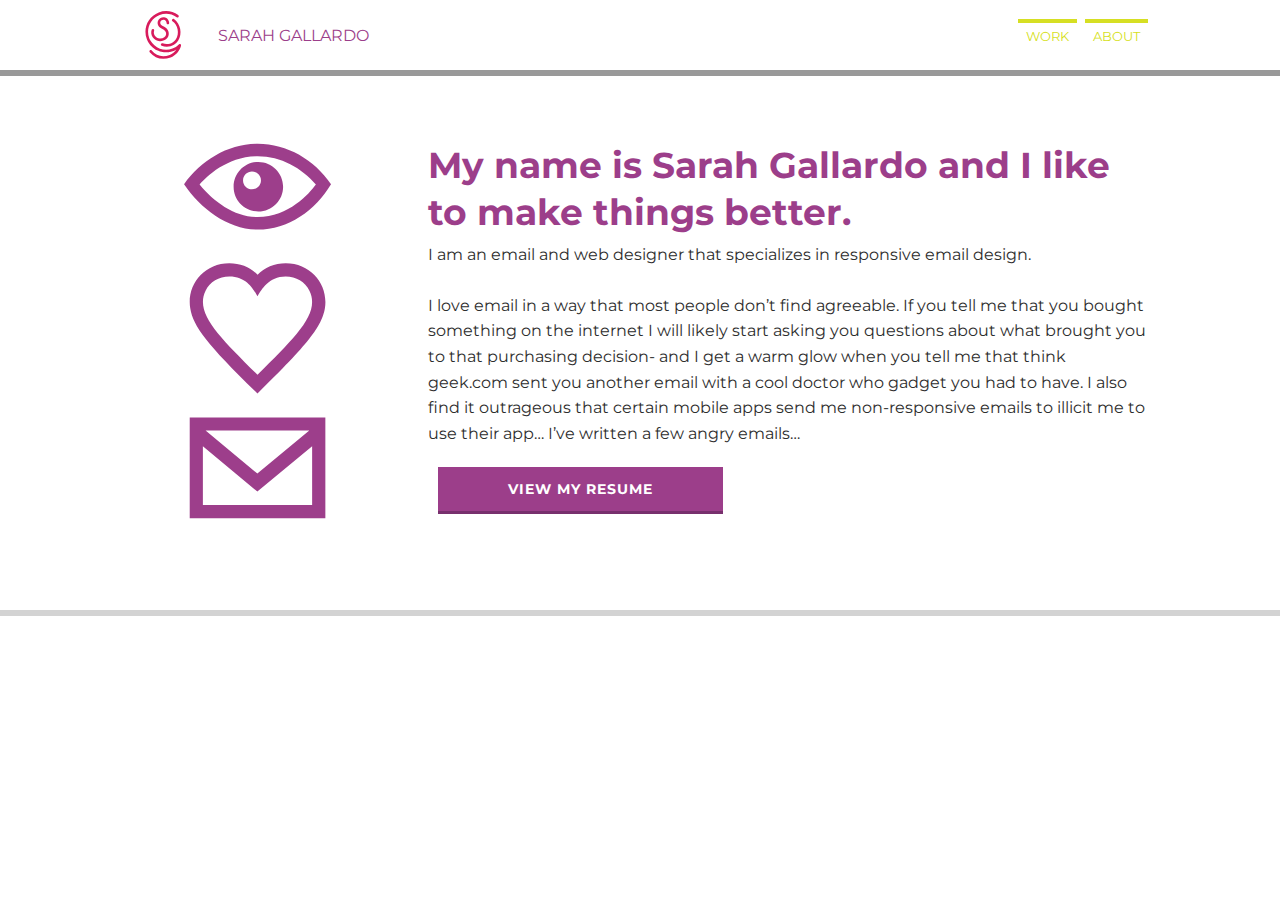
<file: about-tcg.html>
<!doctype html>
<html>
	<head>
		<title>Sarah Jo</title>
		
		<link rel="stylesheet" type="text/css" href="css/reset.css">  <!--do reset first-->
		<link rel="stylesheet" type="text/css" href="css/global.css">
		<meta name="viewport" content="width=device-width, 
user-scalable=true;">



	</head>
	<body>

		<header id="masthead">
			<nav>
			<div class="container">
				<a href="index-tcg.html"><div id="brand">&nbsp;</div></a>
				<a href="index-tcg.html"><h1>Sarah Gallardo</h1></a>
				<ul>
					<li><a href="work-tcg.html">work</a></li>
					<li><a href="about-tcg.html">about</a></li>
				</ul>
			</div>
			</nav>
		</header>


		<section id="about">
			<div class="container">
				<img src="images/iheartemail.svg" width="180" alt="I <3 email" />
				<h2>My name is Sarah Gallardo and I like to make things better.</h2>
				<p class="about">I am an email and web designer that specializes in responsive email design. <br/> <br/>

I love email in a way that most people don&rsquo;t find agreeable.  If you tell me that you bought something on the internet I will likely start asking you questions about what brought you to that purchasing decision- and I get a warm glow when you tell me that think geek.com sent you another email with a cool doctor who gadget you had to have.  I also find it outrageous that certain mobile apps send me non-responsive emails to illicit me to use their app&hellip; I&rsquo;ve written a few angry emails&hellip;
				</p>

				<a class="btn" href="http://sarahgallardo.com/images/SGallardo-resume2015-email.pdf">View My Resume</a>

			</div>
		</section>		


		
		

<!--
		<section id="signup">
		<div class="container">

				<div class="question">
					?
				</div>	

				<div class="text">
					<h3>Sign up for my emails!</h3>
					<p>Sign up now for my responsive email for quasi-regular messages.
					</p>
				</div>	
				
				<div class="signup">

					<form class="signup" action="http://sarahjoga.createsend.com/t/j/s/gklul/" method="post">
					    <p>
					        <input id="fieldName" name="cm-name" type="text" placeholder="Name" />
					    </p>
					    <p>
					        <input id="fieldEmail" name="cm-gklul-gklul" type="email" placeholder="Email" required />
					    </p>
					    <p>
					        <button class="btn btn-3 btn-3e icon-arrow-right" type="submit">Subscribe</button>
					    </p>
					</form>

				</div>	

		</div>
		</section>

-->

	</body>
</html>
</file>
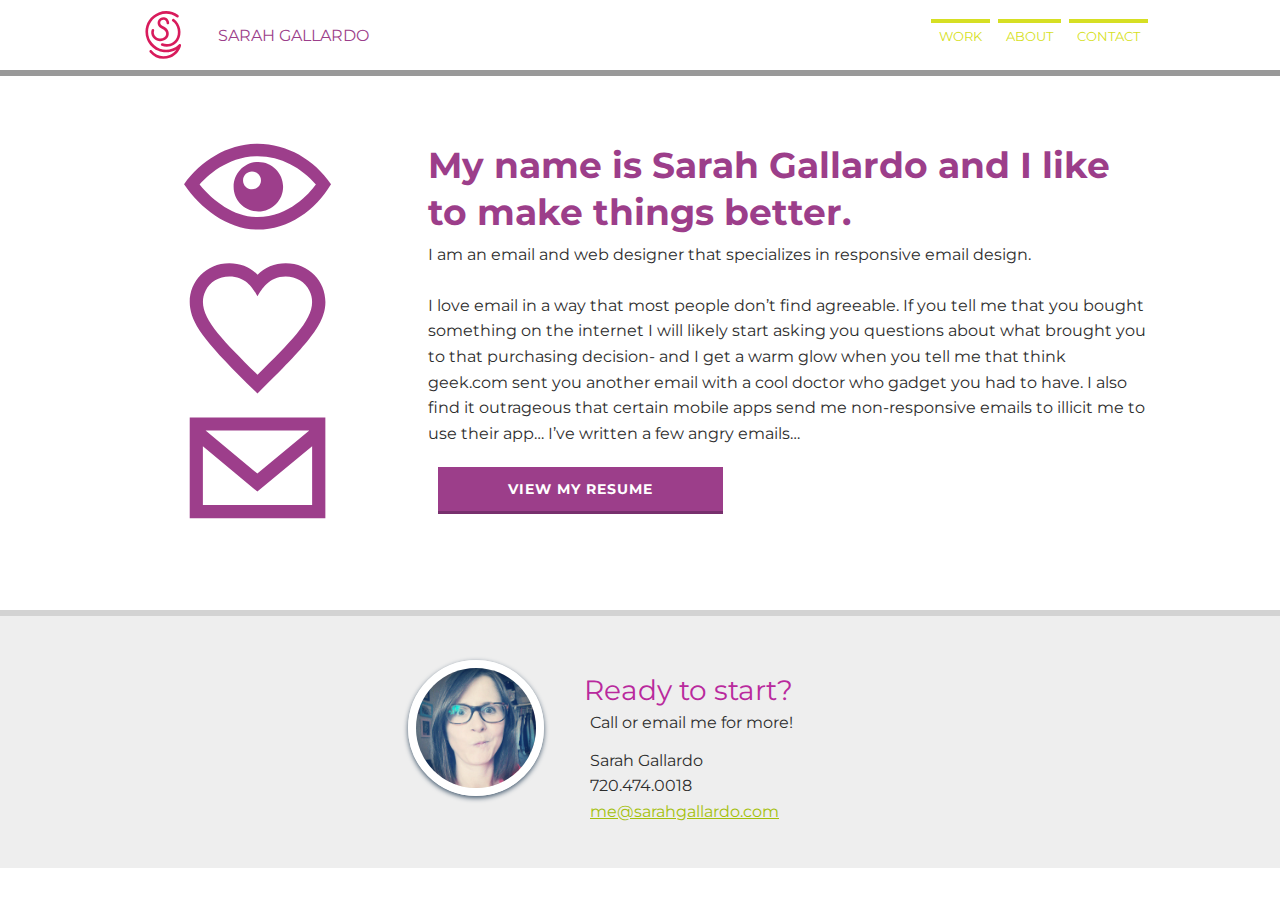
<file: about.html>
<!doctype html>
<html>
	<head>
		<title>Sarah Jo</title>
		
		<link rel="stylesheet" type="text/css" href="css/reset.css">  <!--do reset first-->
		<link rel="stylesheet" type="text/css" href="css/global.css">
		<meta name="viewport" content="width=device-width, 
user-scalable=true;">



	</head>
	<body>

		<header id="masthead">
			<nav>
			<div class="container">
				<a href="index.html"><div id="brand">&nbsp;</div></a>
				<a href="index.html"><h1>Sarah Gallardo</h1></a>
				<ul>
					<li><a href="work.html">work</a></li>
					<li><a href="about.html">about</a></li>
					<li><a href="contact.html">contact</a></li>
				</ul>
			</div>
			</nav>
		</header>


		<section id="about">
			<div class="container">
				<img src="images/iheartemail.svg" width="180" alt="I <3 email" />
				<h2>My name is Sarah Gallardo and I like to make things better.</h2>
				<p class="about">I am an email and web designer that specializes in responsive email design. <br/> <br/>

I love email in a way that most people don&rsquo;t find agreeable.  If you tell me that you bought something on the internet I will likely start asking you questions about what brought you to that purchasing decision- and I get a warm glow when you tell me that think geek.com sent you another email with a cool doctor who gadget you had to have.  I also find it outrageous that certain mobile apps send me non-responsive emails to illicit me to use their app&hellip; I&rsquo;ve written a few angry emails&hellip;
				</p>

				<a class="btn" href="http://www.sarahgallardo.com/images/SGallardo-resume2015-email.pdf">View My Resume</a>

			</div>
		</section>		


		<section id="contact">
		<div class="container">
			<img src="images/sarahjo.jpg" alt="Sarah Jo" />
			<div class="text">
				<h4>Ready to start?</h4>
				<p>Call or email me for more!</p>

				<p><strong>Sarah Gallardo</strong><br />
					720.474.0018<br />
					<a href="mailto:me@sarahgallardo.com">me@sarahgallardo.com</a>
				</p>
			</div>	
			
		</div>
		</section>
		

<!--
		<section id="signup">
		<div class="container">

				<div class="question">
					?
				</div>	

				<div class="text">
					<h3>Sign up for my emails!</h3>
					<p>Sign up now for my responsive email for quasi-regular messages.
					</p>
				</div>	
				
				<div class="signup">

					<form class="signup" action="http://sarahjoga.createsend.com/t/j/s/gklul/" method="post">
					    <p>
					        <input id="fieldName" name="cm-name" type="text" placeholder="Name" />
					    </p>
					    <p>
					        <input id="fieldEmail" name="cm-gklul-gklul" type="email" placeholder="Email" required />
					    </p>
					    <p>
					        <button class="btn btn-3 btn-3e icon-arrow-right" type="submit">Subscribe</button>
					    </p>
					</form>

				</div>	

		</div>
		</section>

-->

	</body>
</html>
</file>
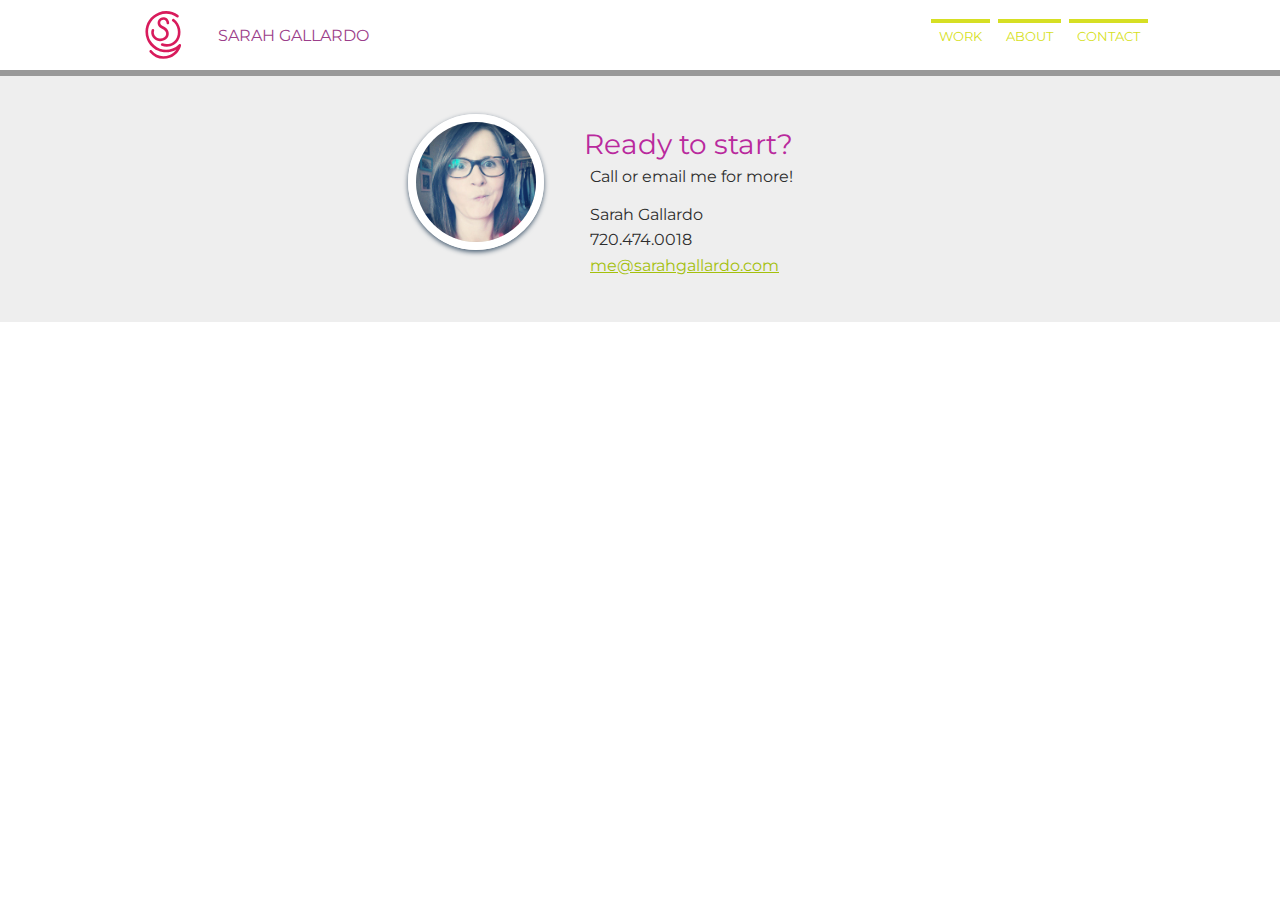
<file: contact.html>
<!doctype html>
<html>
	<head>
		<title>Sarah Jo</title>
		
		<link rel="stylesheet" type="text/css" href="css/reset.css">  <!--do reset first-->
		<link rel="stylesheet" type="text/css" href="css/global.css">
		<meta name="viewport" content="width=device-width, 
user-scalable=true;">



	</head>
	<body>

		<header id="masthead">
			<nav>
			<div class="container">
				<a href="index.html"><div id="brand">&nbsp;</div></a>
				<a href="index.html"><h1>Sarah Gallardo</h1></a>
				<ul>
					<li><a href="work.html">work</a></li>
					<li><a href="about.html">about</a></li>
					<li><a href="contact.html">contact</a></li>
				</ul>
			</div>
			</nav>
		</header>


		<section id="contact">
		<div class="container">
			<img src="images/sarahjo.jpg" alt="Sarah Jo" />
			<div class="text">
				<h4>Ready to start?</h4>
				<p>Call or email me for more!</p>

				<p><strong>Sarah Gallardo</strong><br />
					720.474.0018<br />
					<a href="mailto:me@sarahgallardo.com">me@sarahgallardo.com</a>
				</p>
			</div>	
			
		</div>
		</section>
		

<!--
		<section id="signup">
		<div class="container">

				<div class="question">
					?
				</div>	

				<div class="text">
					<h3>Sign up for my emails!</h3>
					<p>Sign up now for my responsive email for quasi-regular messages.
					</p>
				</div>	
				
				<div class="signup">

					<form class="signup" action="http://sarahjoga.createsend.com/t/j/s/gklul/" method="post">
					    <p>
					        <input id="fieldName" name="cm-name" type="text" placeholder="Name" />
					    </p>
					    <p>
					        <input id="fieldEmail" name="cm-gklul-gklul" type="email" placeholder="Email" required />
					    </p>
					    <p>
					        <button class="btn btn-3 btn-3e icon-arrow-right" type="submit">Subscribe</button>
					    </p>
					</form>

				</div>	

		</div>
		</section>

-->

	</body>
</html>
</file>
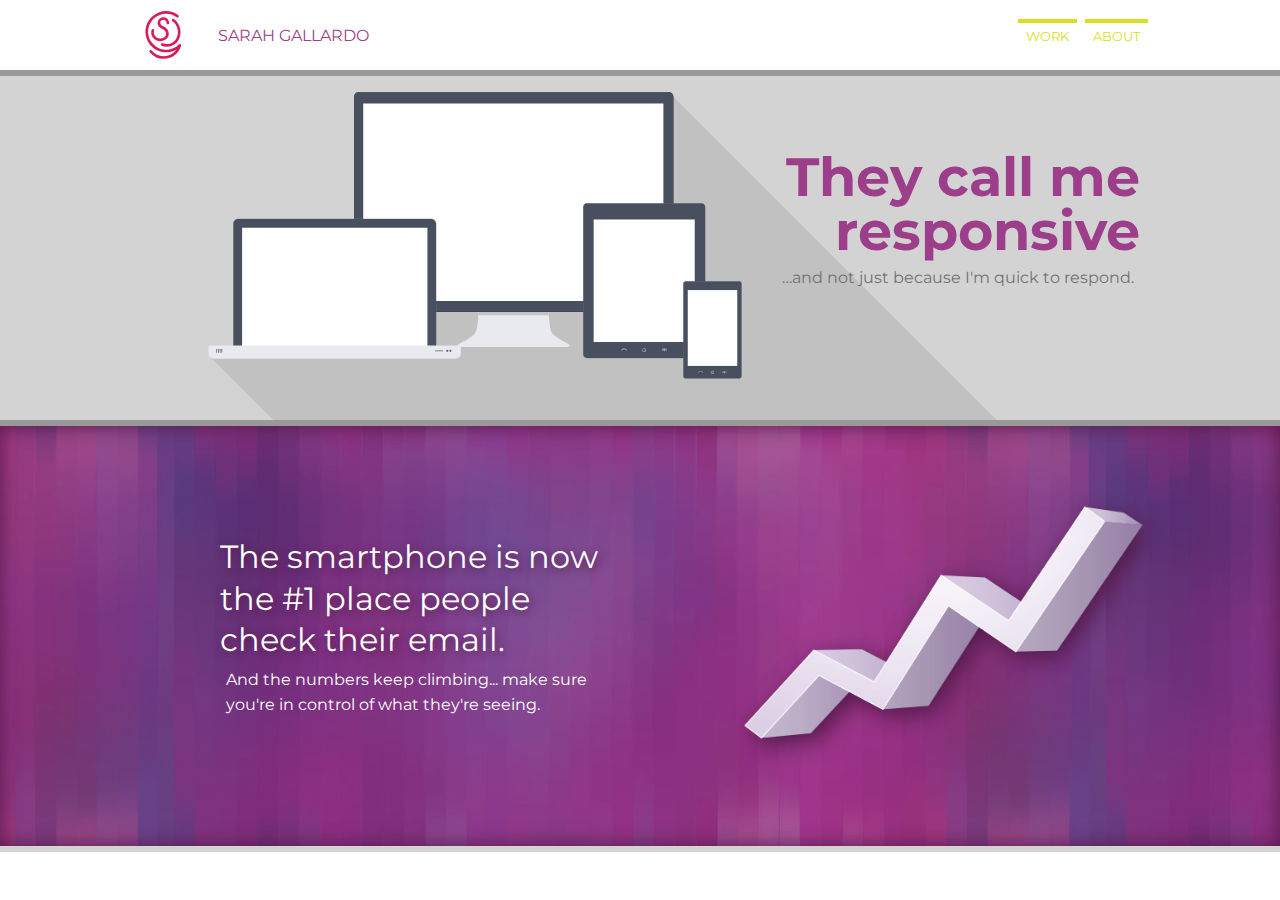
<file: index-tcg.html>
<!doctype html>
<html>
	<head>
		<title>Sarah Jo</title>
		
		<link rel="stylesheet" type="text/css" href="css/reset.css">  <!--do reset first-->
		<link rel="stylesheet" type="text/css" href="css/global.css">
		<meta name="viewport" content="width=device-width, 
user-scalable=true;">



	</head>
	<body>

		<header id="masthead">
			<nav>
			<div class="container">
				<a href="index-tcg.html"><div id="brand">&nbsp;</div></a>
				<a href="index-tcg.html"><h1>Sarah Gallardo</h1></a>
				<ul>
					<li><a href="work-tcg.html">work</a></li>
					<li><a href="about-tcg.html">about</a></li>
				</ul>
			</div>
			</nav>
		</header>


		<section id="hero">
			<div class="text">
			<h2>They call me responsive</h2>
			<p>&hellip;and not just because I'm quick to respond.
			</div>
		</section>


		<section id="phone">
		<div class="container">
			<!--<div class="img">&nbsp;</div>-->
			<img class="img" src="images/line-chart.png" alt="Line Chart">
			<div class="text">
			<h2>The smartphone is now the #1 place people check their email.</h2>
			<p>And the numbers keep climbing... make sure you're in control of what they're seeing.
			</div>

		</div>
		</section>

<!--
		<section id="signup">
		<div class="container">

				<div class="question">
					?
				</div>	

				<div class="text">
					<h3>Want to see how it works?</h3>
					<p>Sign up now for my free responsive email for quasi-regular messages.
					</p>
				</div>	
				
				<div class="signup">

					<form class="signup" action="http://sarahjoga.createsend.com/t/j/s/gklul/" method="post">
					    <p>
					        <input id="fieldName" name="cm-name" type="text" placeholder="Name" />
					    </p>
					    <p>
					        <input id="fieldEmail" name="cm-gklul-gklul" type="email" placeholder="Email" required />
					    </p>
					    <p>
					        <button class="btn btn-3 btn-3e icon-arrow-right" type="submit">Subscribe</button>
					    </p>
					</form>

				</div>	

		</div>
		</section>
-->






	</body>
</html>
</file>
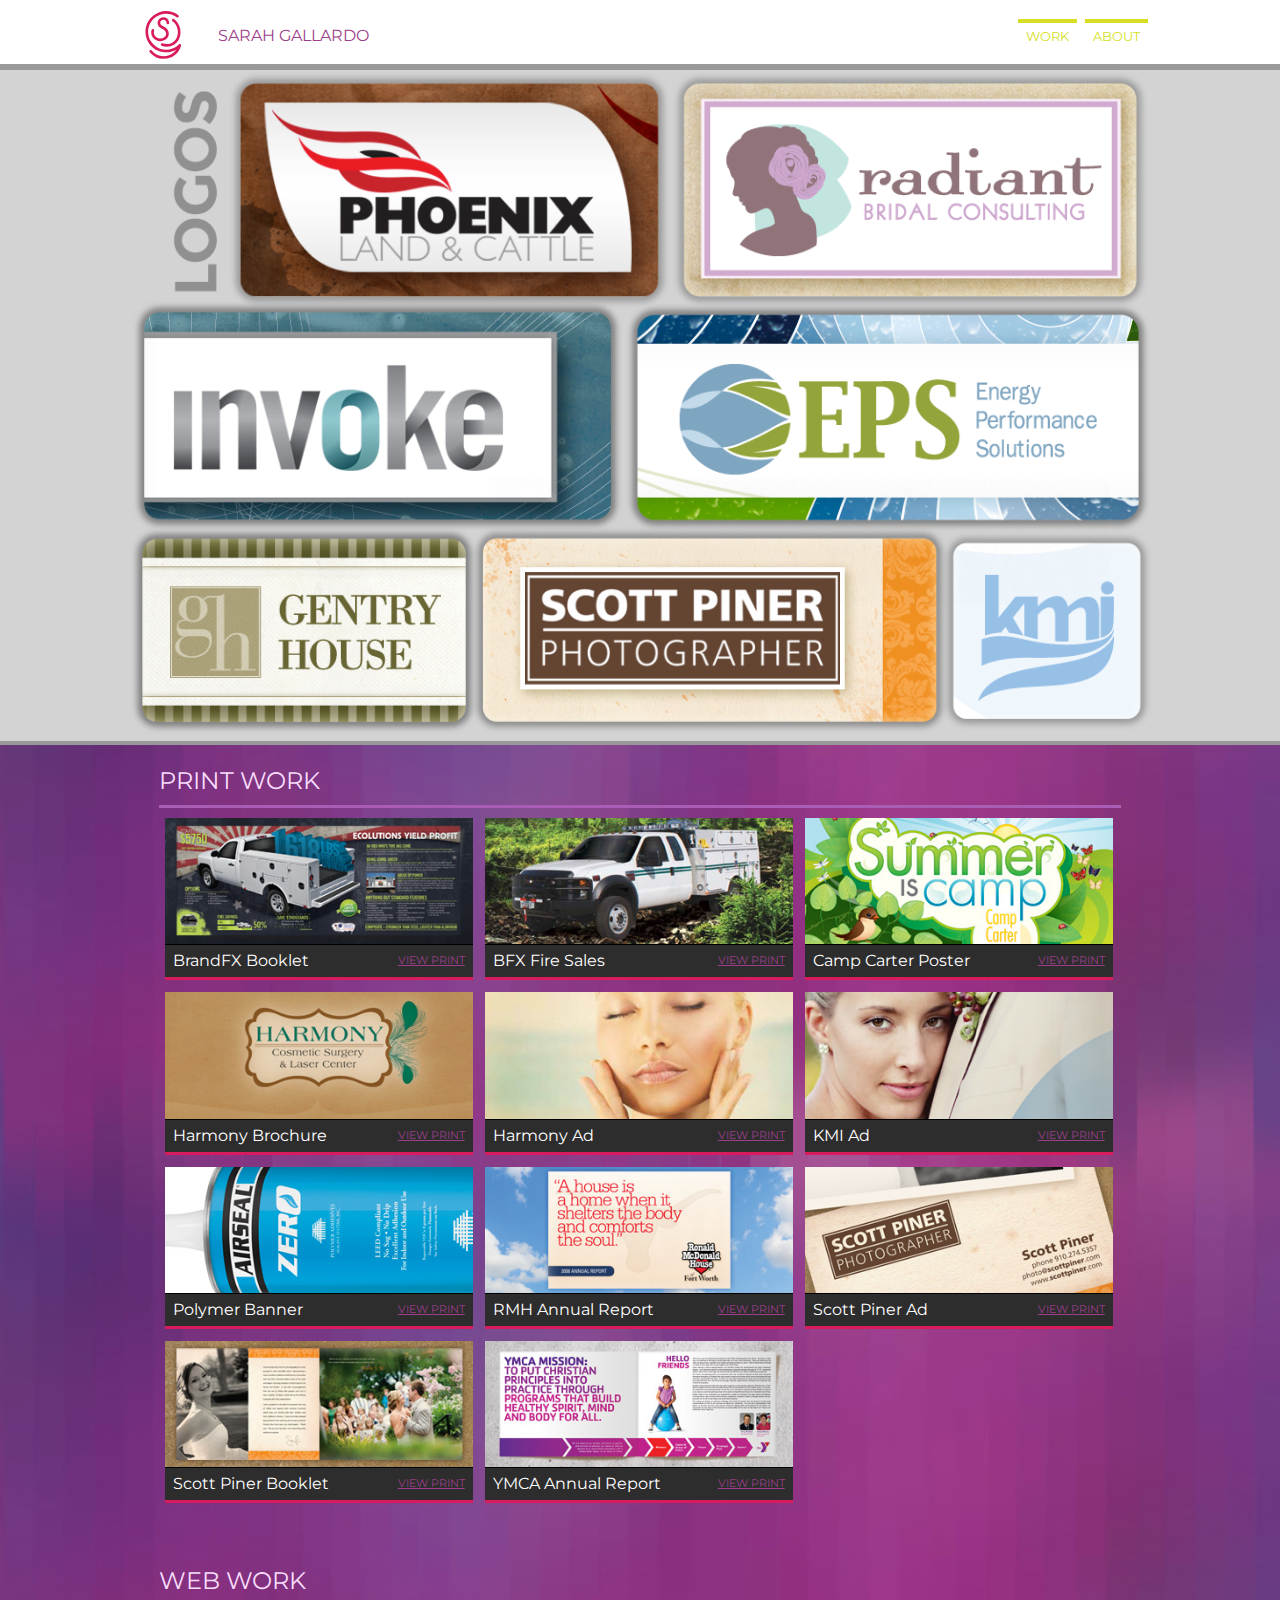
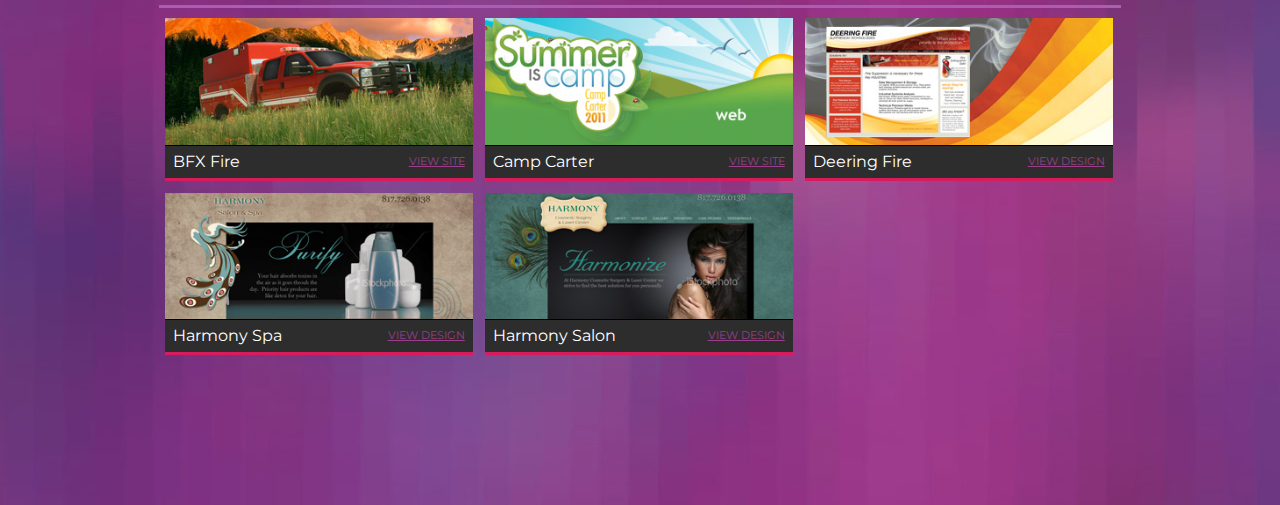
<file: work-other-tcg.html>
<!doctype html>
<html>
	<head>
		<title>Sarah Jo</title>
		
		<link rel="stylesheet" type="text/css" href="css/reset.css">  <!--do reset first-->
		<link rel="stylesheet" type="text/css" href="css/global.css">
		<meta name="viewport" content="width=device-width, 
user-scalable=true;">

<style>
* {
	-moz-box-sizing: border-box; 
	-webkit-box-sizing: border-box; 
	box-sizing: border-box; 
}
</style>





	</head>
	<body>

		<header id="masthead">
			<nav>
			<div class="container">
				<a href="index-tcg.html"><div id="brand">&nbsp;</div></a>
				<a href="index-tcg.html"><h1>Sarah Gallardo</h1></a>
				<ul>
					<li><a href="work-tcg.html">work</a></li>
					<li><a href="about-tcg.html">about</a></li>
				</ul>
			</div>
			</nav>
		</header>


	<section class="logos">
	<div class="container">
			<img src="images/logos.png" />


	</div>
	</section>	

	<section class="pizza">

	<div class="container">
		<h2>Print Work</h2>

  		<ul class="b">


			<li><a href="http://issuu.com/sarahgallardo/docs/bfxbook" target="blank"><img src="images/bfx_print.jpg" alt="Product Name" /></a>
				<div class="btitlearea"><span class="btitle">BrandFX Booklet</span>
					<div class="blinks">
						<a class="blinks-btn" href="http://issuu.com/sarahgallardo/docs/bfxbook" target="blank">View Print</a></div>
				</div>	
			</li>


			<li><a href="http://issuu.com/sarahgallardo/docs/bfxfiresalessheet" target="blank"><img src="images/bfxfire_print.jpg" alt="Product Name" /></a>
				<div class="btitlearea"><span class="btitle">BFX Fire Sales</span>
					<div class="blinks">
						<a class="blinks-btn" href="http://issuu.com/sarahgallardo/docs/bfxfiresalessheet" target="blank">View Print</a></div>
				</div>	
			</li>


			<li><a href="http://issuu.com/sarahgallardo/docs/campposter2" target="blank"><img src="images/camp_print.jpg" alt="Product Name" /></a>
				<div class="btitlearea"><span class="btitle">Camp Carter Poster</span>
					<div class="blinks">
						<a class="blinks-btn" href="http://issuu.com/sarahgallardo/docs/campposter2" target="blank">View Print</a></div>
				</div>	
			</li>


			<li><a href="http://issuu.com/sarahgallardo/docs/harmonybrochure" target="blank"><img src="images/harmony_print1.jpg" alt="Product Name" /></a>
				<div class="btitlearea"><span class="btitle">Harmony Brochure</span>
					<div class="blinks">
						<a class="blinks-btn" href="http://issuu.com/sarahgallardo/docs/harmonybrochure" target="blank">View Print</a></div>
				</div>	
			</li>


			<li><a href="http://issuu.com/sarahgallardo/docs/backcov_0927" target="blank"><img src="images/harmony_print2.jpg" alt="Product Name" /></a>
				<div class="btitlearea"><span class="btitle">Harmony Ad</span>
					<div class="blinks">
						<a class="blinks-btn" href="http://issuu.com/sarahgallardo/docs/backcov_0927" target="blank">View Print</a></div>
				</div>	
			</li>

			<li><a href="http://issuu.com/sarahgallardo/docs/kmibridal2" target="blank"><img src="images/kmi_print.jpg" alt="Product Name" /></a>
				<div class="btitlearea"><span class="btitle">KMI Ad</span>
					<div class="blinks">
						<a class="blinks-btn" href="http://issuu.com/sarahgallardo/docs/kmibridal2" target="blank">View Print</a></div>
				</div>	
			</li>


			<li><a href="http://issuu.com/sarahgallardo/docs/polybanner" target="blank"><img src="images/polymer_print.jpg" alt="Product Name" /></a>
				<div class="btitlearea"><span class="btitle">Polymer Banner</span>
					<div class="blinks">
						<a class="blinks-btn" href="http://issuu.com/sarahgallardo/docs/polybanner" target="blank">View Print</a></div>
				</div>	
			</li>


			<li><a href="http://issuu.com/sarahgallardo/docs/finalwebsm" target="blank"><img src="images/rmh_print.jpg" alt="Product Name" /></a>
				<div class="btitlearea"><span class="btitle">RMH Annual Report</span>
					<div class="blinks">
						<a class="blinks-btn" href="http://issuu.com/sarahgallardo/docs/finalwebsm" target="blank">View Print</a></div>
				</div>	
			</li>


			<li><a href="http://issuu.com/sarahgallardo/docs/adverts" target="blank"><img src="images/scott_print1.jpg" alt="Product Name" /></a>
				<div class="btitlearea"><span class="btitle">Scott Piner Ad</span>
					<div class="blinks">
						<a class="blinks-btn" href="http://issuu.com/sarahgallardo/docs/adverts" target="blank">View Print</a></div>
				</div>	
			</li>

			<li><a href="http://issuu.com/sarahgallardo/docs/scottpiner_photographerweb2" target="blank"><img src="images/scott_print2.jpg" alt="Product Name" /></a>
				<div class="btitlearea"><span class="btitle">Scott Piner Booklet</span>
					<div class="blinks">
						<a class="blinks-btn" href="http://issuu.com/sarahgallardo/docs/scottpiner_photographerweb2" target="blank">View Print</a></div>
				</div>	
			</li>

			<li><a href="http://issuu.com/sarahgallardo/docs/ymcaar" target="blank"><img src="images/ymca_print.jpg" alt="Product Name" /></a>
				<div class="btitlearea"><span class="btitle">YMCA Annual Report</span>
					<div class="blinks">
						<a class="blinks-btn" href="http://issuu.com/sarahgallardo/docs/ymcaar" target="blank">View Print</a></div>
				</div>	
			</li>

			

		</ul>





		<h2>Web Work</h2>

  		<ul class="b">



			<li><a href="http://bfxfire.com/" target="blank"><img src="images/bfxfire_web.jpg" alt="Product Name" /></a>
				<div class="btitlearea"><span class="btitle">BFX Fire</span>
					<div class="blinks">
						<a class="blinks-btn" href="http://bfxfire.com/" target="blank">View Site</a>
						</div>
				</div>	
			</li>


			<li><a href="http://sarahgallardo.com/Campsite/index.html" target="blank"><img src="images/camp_web.jpg" alt="Product Name" /></a>
				<div class="btitlearea"><span class="btitle">Camp Carter</span>
					<div class="blinks">
						<a class="blinks-btn" href="http://sarahgallardo.com/Campsite/index.html" target="blank">View Site</a>
						</div>
				</div>	
			</li>


			<li><a href="images/deeringpage.jpg" target="blank"><img src="images/deering_web.jpg" alt="Product Name" /></a>
				<div class="btitlearea"><span class="btitle">Deering Fire</span>
					<div class="blinks">
						<a class="blinks-btn" href="images/deeringpage.jpg" target="blank">View Design</a>
						</div>
				</div>	
			</li>


			<li><a href="images/spalon.jpg" target="blank"><img src="images/harmony_web1.jpg" alt="Product Name" /></a>
				<div class="btitlearea"><span class="btitle">Harmony Spa</span>
					<div class="blinks">
						<a class="blinks-btn" href="images/spalon.jpg" target="blank">View Design</a>
						</div>
				</div>	
			</li>


			<li><a href="images/cosmo.jpg" target="blank"><img src="images/harmony_web2.jpg" alt="Product Name" /></a>
				<div class="btitlearea"><span class="btitle">Harmony Salon</span>
					<div class="blinks">
						<a class="blinks-btn" href="images/cosmo.jpg" target="blank">View Design</a>
						</div>
				</div>	
			</li>

		</ul>

	</div>
</section>






	</body>
</html>
</file>
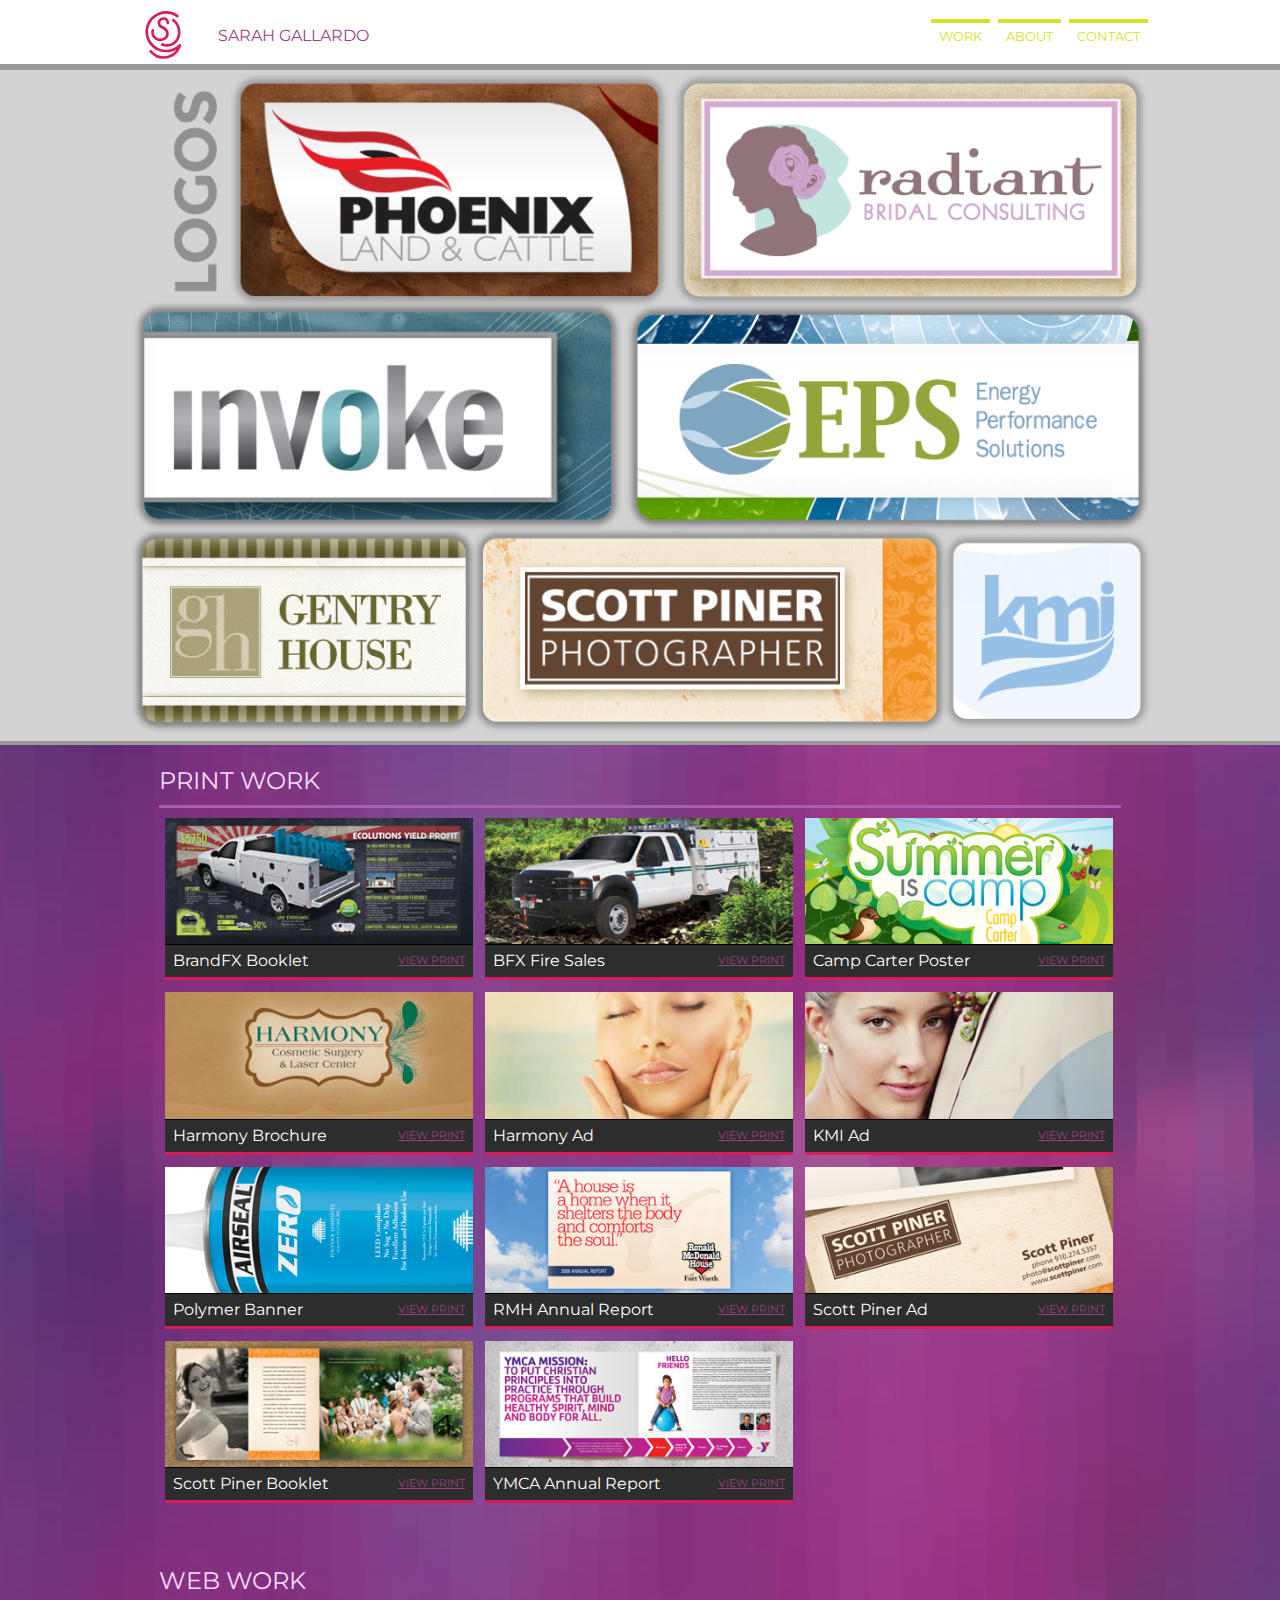
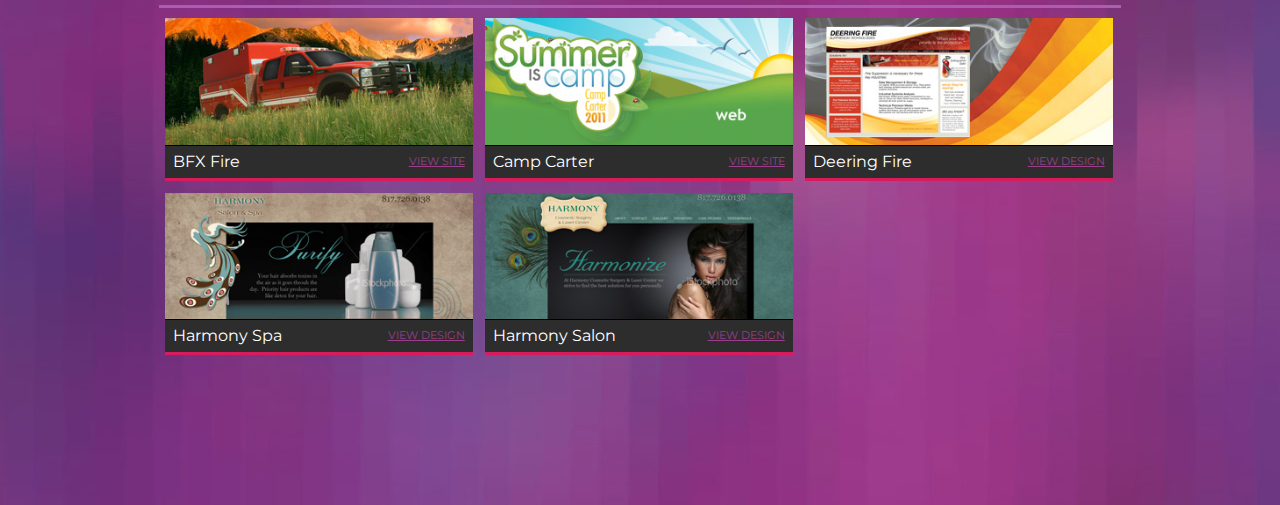
<file: work-other.html>
<!doctype html>
<html>
	<head>
		<title>Sarah Jo</title>
		
		<link rel="stylesheet" type="text/css" href="css/reset.css">  <!--do reset first-->
		<link rel="stylesheet" type="text/css" href="css/global.css">
		<meta name="viewport" content="width=device-width, 
user-scalable=true;">

<style>
* {
	-moz-box-sizing: border-box; 
	-webkit-box-sizing: border-box; 
	box-sizing: border-box; 
}
</style>





	</head>
	<body>

		<header id="masthead">
			<nav>
			<div class="container">
				<a href="index.html"><div id="brand">&nbsp;</div></a>
				<a href="index.html"><h1>Sarah Gallardo</h1></a>
				<ul>
					<li><a href="work.html">work</a></li>
					<li><a href="about.html">about</a></li>
					<li><a href="contact.html">contact</a></li>
				</ul>
			</div>
			</nav>
		</header>


	<section class="logos">
	<div class="container">
			<img src="images/logos.png" />


	</div>
	</section>	

	<section class="pizza">

	<div class="container">
		<h2>Print Work</h2>

  		<ul class="b">


			<li><a href="http://issuu.com/sarahgallardo/docs/bfxbook" target="blank"><img src="images/bfx_print.jpg" alt="Product Name" /></a>
				<div class="btitlearea"><span class="btitle">BrandFX Booklet</span>
					<div class="blinks">
						<a class="blinks-btn" href="http://issuu.com/sarahgallardo/docs/bfxbook" target="blank">View Print</a></div>
				</div>	
			</li>


			<li><a href="http://issuu.com/sarahgallardo/docs/bfxfiresalessheet" target="blank"><img src="images/bfxfire_print.jpg" alt="Product Name" /></a>
				<div class="btitlearea"><span class="btitle">BFX Fire Sales</span>
					<div class="blinks">
						<a class="blinks-btn" href="http://issuu.com/sarahgallardo/docs/bfxfiresalessheet" target="blank">View Print</a></div>
				</div>	
			</li>


			<li><a href="http://issuu.com/sarahgallardo/docs/campposter2" target="blank"><img src="images/camp_print.jpg" alt="Product Name" /></a>
				<div class="btitlearea"><span class="btitle">Camp Carter Poster</span>
					<div class="blinks">
						<a class="blinks-btn" href="http://issuu.com/sarahgallardo/docs/campposter2" target="blank">View Print</a></div>
				</div>	
			</li>


			<li><a href="http://issuu.com/sarahgallardo/docs/harmonybrochure" target="blank"><img src="images/harmony_print1.jpg" alt="Product Name" /></a>
				<div class="btitlearea"><span class="btitle">Harmony Brochure</span>
					<div class="blinks">
						<a class="blinks-btn" href="http://issuu.com/sarahgallardo/docs/harmonybrochure" target="blank">View Print</a></div>
				</div>	
			</li>


			<li><a href="http://issuu.com/sarahgallardo/docs/backcov_0927" target="blank"><img src="images/harmony_print2.jpg" alt="Product Name" /></a>
				<div class="btitlearea"><span class="btitle">Harmony Ad</span>
					<div class="blinks">
						<a class="blinks-btn" href="http://issuu.com/sarahgallardo/docs/backcov_0927" target="blank">View Print</a></div>
				</div>	
			</li>

			<li><a href="http://issuu.com/sarahgallardo/docs/kmibridal2" target="blank"><img src="images/kmi_print.jpg" alt="Product Name" /></a>
				<div class="btitlearea"><span class="btitle">KMI Ad</span>
					<div class="blinks">
						<a class="blinks-btn" href="http://issuu.com/sarahgallardo/docs/kmibridal2" target="blank">View Print</a></div>
				</div>	
			</li>


			<li><a href="http://issuu.com/sarahgallardo/docs/polybanner" target="blank"><img src="images/polymer_print.jpg" alt="Product Name" /></a>
				<div class="btitlearea"><span class="btitle">Polymer Banner</span>
					<div class="blinks">
						<a class="blinks-btn" href="http://issuu.com/sarahgallardo/docs/polybanner" target="blank">View Print</a></div>
				</div>	
			</li>


			<li><a href="http://issuu.com/sarahgallardo/docs/finalwebsm" target="blank"><img src="images/rmh_print.jpg" alt="Product Name" /></a>
				<div class="btitlearea"><span class="btitle">RMH Annual Report</span>
					<div class="blinks">
						<a class="blinks-btn" href="http://issuu.com/sarahgallardo/docs/finalwebsm" target="blank">View Print</a></div>
				</div>	
			</li>


			<li><a href="http://issuu.com/sarahgallardo/docs/adverts" target="blank"><img src="images/scott_print1.jpg" alt="Product Name" /></a>
				<div class="btitlearea"><span class="btitle">Scott Piner Ad</span>
					<div class="blinks">
						<a class="blinks-btn" href="http://issuu.com/sarahgallardo/docs/adverts" target="blank">View Print</a></div>
				</div>	
			</li>

			<li><a href="http://issuu.com/sarahgallardo/docs/scottpiner_photographerweb2" target="blank"><img src="images/scott_print2.jpg" alt="Product Name" /></a>
				<div class="btitlearea"><span class="btitle">Scott Piner Booklet</span>
					<div class="blinks">
						<a class="blinks-btn" href="http://issuu.com/sarahgallardo/docs/scottpiner_photographerweb2" target="blank">View Print</a></div>
				</div>	
			</li>

			<li><a href="http://issuu.com/sarahgallardo/docs/ymcaar" target="blank"><img src="images/ymca_print.jpg" alt="Product Name" /></a>
				<div class="btitlearea"><span class="btitle">YMCA Annual Report</span>
					<div class="blinks">
						<a class="blinks-btn" href="http://issuu.com/sarahgallardo/docs/ymcaar" target="blank">View Print</a></div>
				</div>	
			</li>

			

		</ul>





		<h2>Web Work</h2>

  		<ul class="b">



			<li><a href="http://bfxfire.com/" target="blank"><img src="images/bfxfire_web.jpg" alt="Product Name" /></a>
				<div class="btitlearea"><span class="btitle">BFX Fire</span>
					<div class="blinks">
						<a class="blinks-btn" href="http://bfxfire.com/" target="blank">View Site</a>
						</div>
				</div>	
			</li>


			<li><a href="http://sarahgallardo.com/Campsite/index.html" target="blank"><img src="images/camp_web.jpg" alt="Product Name" /></a>
				<div class="btitlearea"><span class="btitle">Camp Carter</span>
					<div class="blinks">
						<a class="blinks-btn" href="http://sarahgallardo.com/Campsite/index.html" target="blank">View Site</a>
						</div>
				</div>	
			</li>


			<li><a href="images/deeringpage.jpg" target="blank"><img src="images/deering_web.jpg" alt="Product Name" /></a>
				<div class="btitlearea"><span class="btitle">Deering Fire</span>
					<div class="blinks">
						<a class="blinks-btn" href="images/deeringpage.jpg" target="blank">View Design</a>
						</div>
				</div>	
			</li>


			<li><a href="images/spalon.jpg" target="blank"><img src="images/harmony_web1.jpg" alt="Product Name" /></a>
				<div class="btitlearea"><span class="btitle">Harmony Spa</span>
					<div class="blinks">
						<a class="blinks-btn" href="images/spalon.jpg" target="blank">View Design</a>
						</div>
				</div>	
			</li>


			<li><a href="images/cosmo.jpg" target="blank"><img src="images/harmony_web2.jpg" alt="Product Name" /></a>
				<div class="btitlearea"><span class="btitle">Harmony Salon</span>
					<div class="blinks">
						<a class="blinks-btn" href="images/cosmo.jpg" target="blank">View Design</a>
						</div>
				</div>	
			</li>

		</ul>

	</div>
</section>






	</body>
</html>
</file>
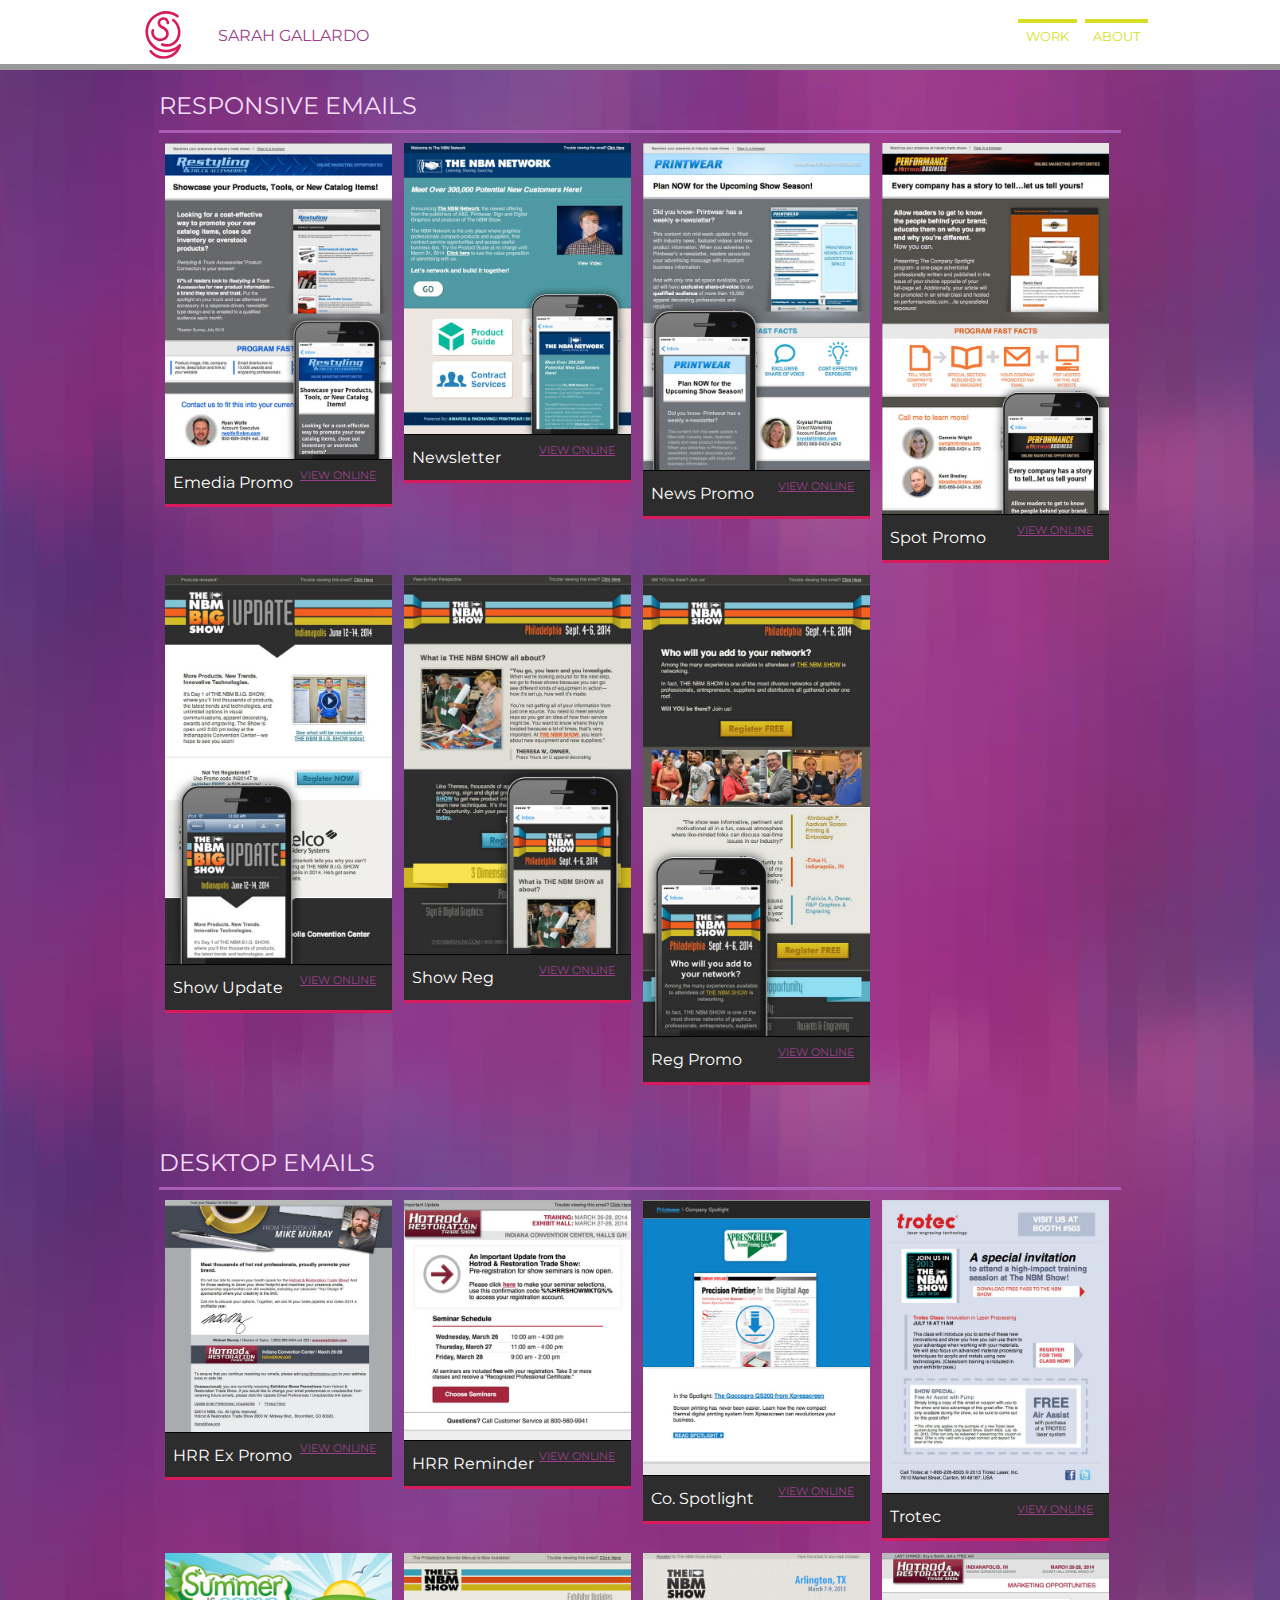
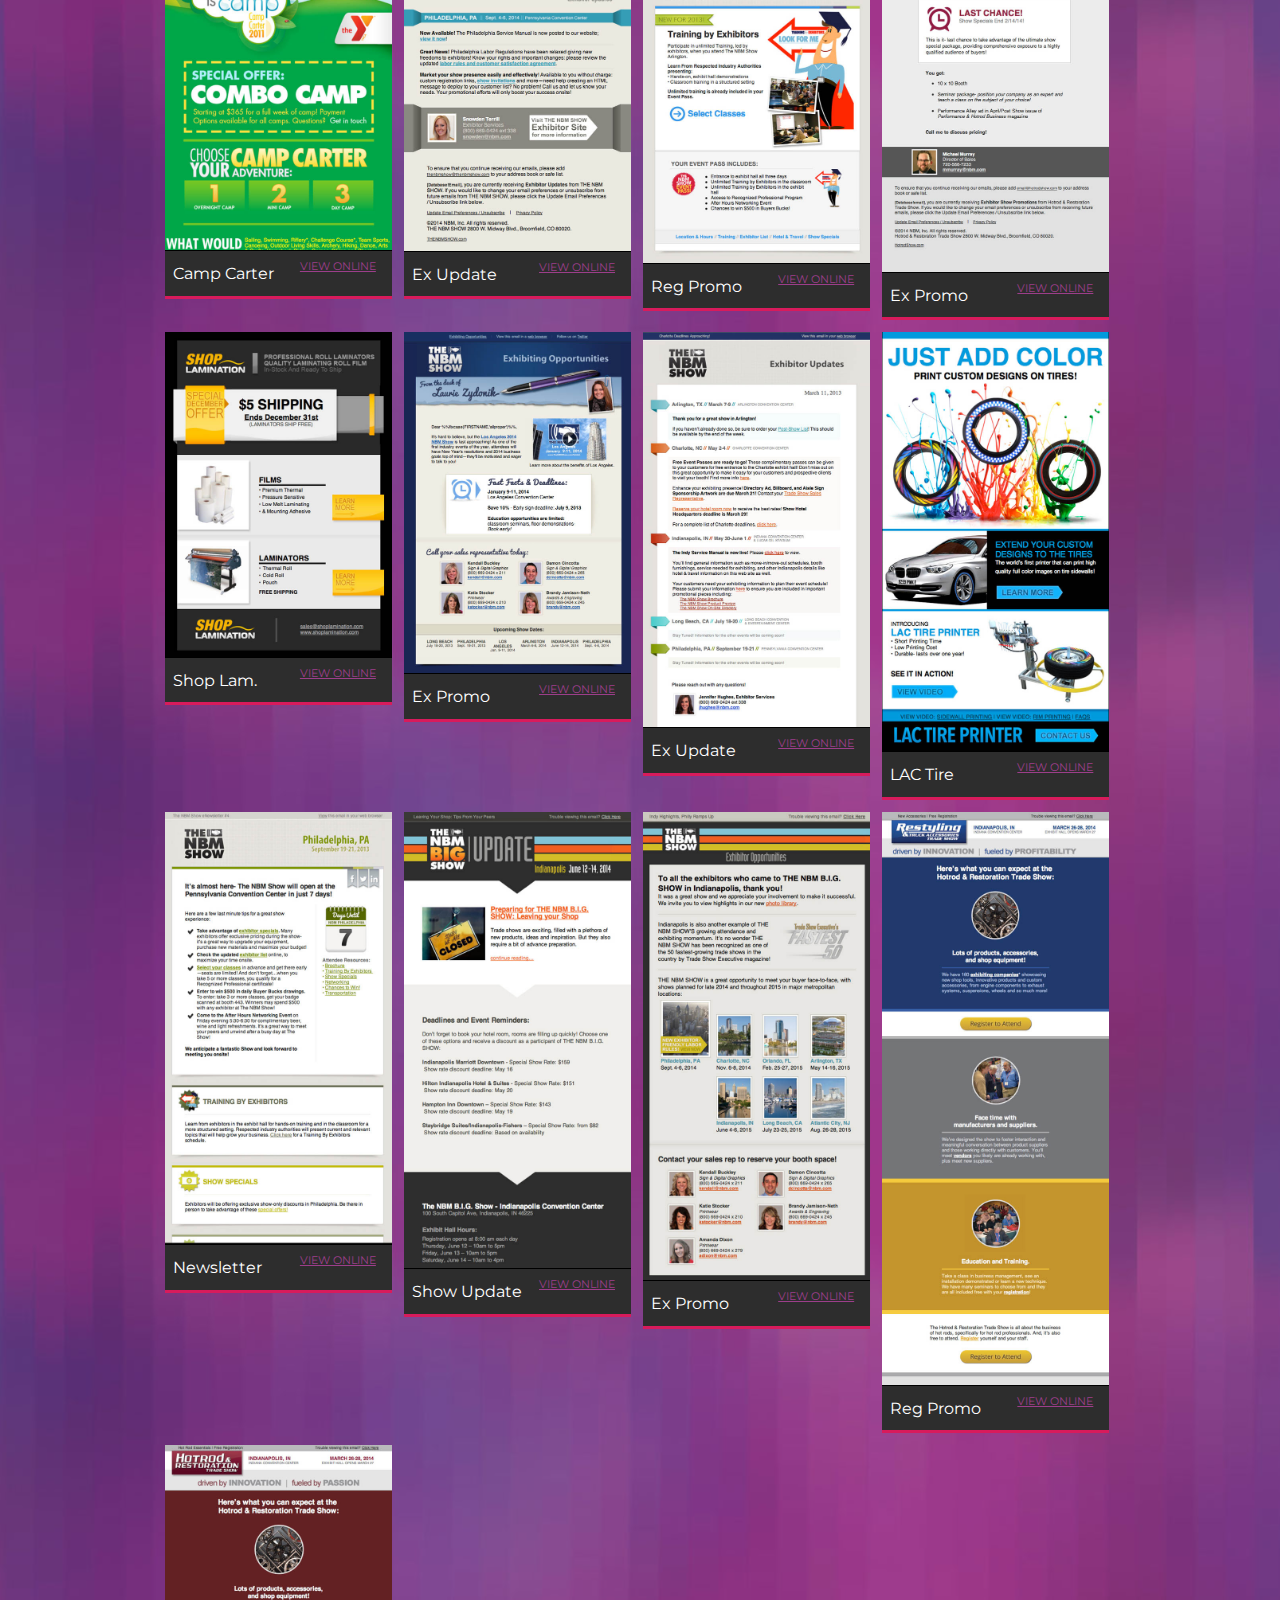
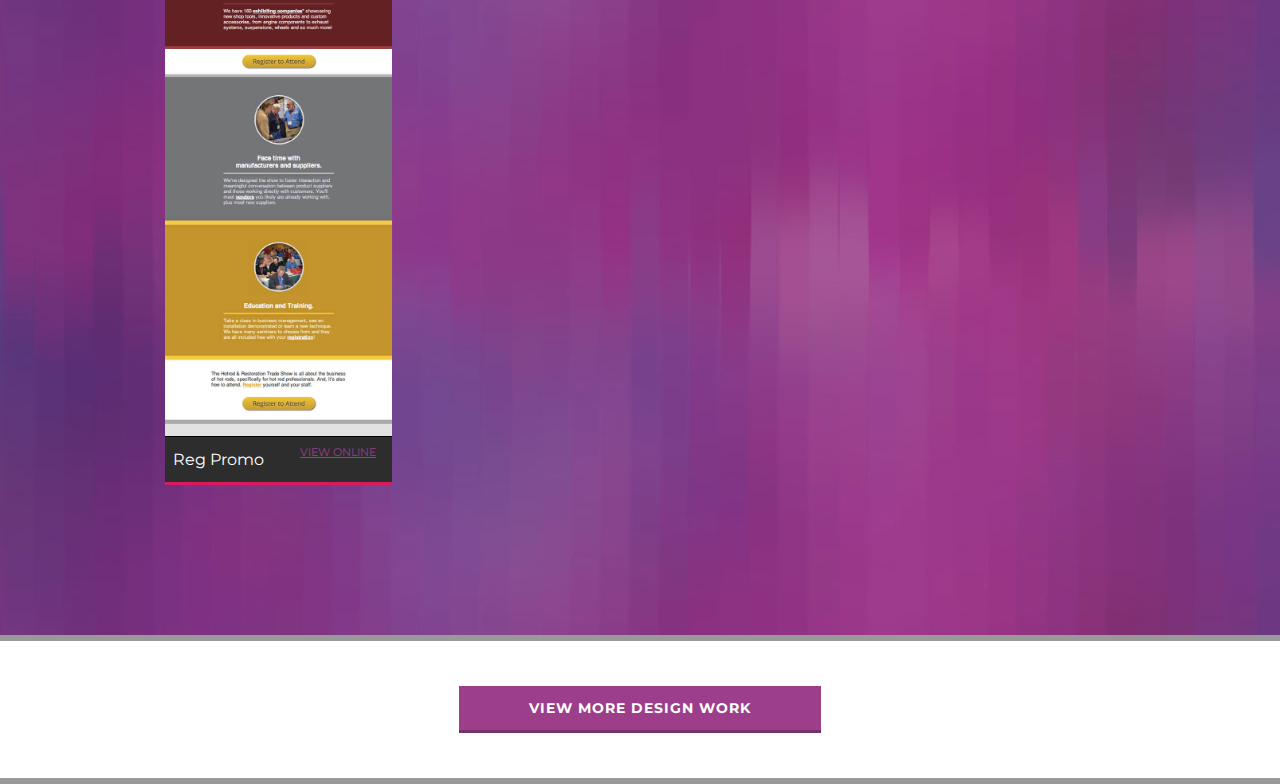
<file: work-tcg.html>
<!doctype html>
<html>
	<head>
		<title>Sarah Jo</title>
		
		<link rel="stylesheet" type="text/css" href="css/reset.css">  <!--do reset first-->
		<link rel="stylesheet" type="text/css" href="css/global.css">
		<meta name="viewport" content="width=device-width, 
user-scalable=true;">

<style>
* {
	-moz-box-sizing: border-box; 
	-webkit-box-sizing: border-box; 
	box-sizing: border-box; 
}
</style>





	</head>
	<body>

		<header id="masthead">
			<nav>
			<div class="container">
				<a href="index.html"><div id="brand">&nbsp;</div></a>
				<a href="index.html"><h1>Sarah Gallardo</h1></a>
				<ul>
					<li><a href="work.html">work</a></li>
					<li><a href="about.html">about</a></li>
				</ul>
			</div>
			</nav>
		</header>

	<section class="pizza">

	<div class="container">
		<h2>Responsive Emails</h2>

  		<ul class="g">


			<li><a href="http://e.nbm.com/re/adv-promo/_template/2014_rta-template-resp-pc.htm" target="blank"><img src="images/work/faves/rta-emediapromo.jpg" alt="Product Name" /></a>
				<div class="titlearea"><span class="title">Emedia Promo</span>
					<div class="links">
						<a class="links-btn" href="http://e.nbm.com/re/adv-promo/_template/2014_rta-template-resp-pc.htm" target="blank">View Online</a><br /><br /></div>
				</div>	
                	
			</li>

			<li><a href="http://e.nbm.com/nbm-network/adv-promo/20140109_network-adv-1.html" target="blank"><img src="images/work/faves/thenetwork2.jpg" alt="Product Name" /></a>
				<div class="titlearea"><span class="title">Newsletter</span>
					<div class="links">
						<a class="links-btn" href="http://e.nbm.com/nbm-network/adv-promo/20140109_network-adv-1.html" target="blank">View Online</a><br /><br /></div>
				</div>	
			</li>


			<li><a href="http://e.nbm.com/pw/adv-promo/_template/2014_pw-template-resp.htm" target="blank"><img src="images/work/faves/pw-emediapromo.jpg" alt="Product Name" /></a>
				<div class="titlearea"><span class="title">News Promo</span>
					<div class="links">
						<a class="links-btn" href="http://e.nbm.com/pw/adv-promo/_template/2014_pw-template-resp.htm" target="blank">View Online</a><br /><br /></div>
				</div>	
			</li>

			<li><a href="http://e.nbm.com/pb/adv-promo/_template/2014_phb-template-resp-cs2.htm" target="blank"><img src="images/work/faves/pb-emediapromo.jpg" alt="Product Name" /></a>
				<div class="titlearea"><span class="title">Spot Promo</span>
					<div class="links">
						<a class="links-btn" href="http://e.nbm.com/pb/adv-promo/_template/2014_phb-template-resp-cs2.htm" target="blank">View Online</a><br /><br /></div>
				</div>	
			</li>

			<li><a href="http://e.nbm.com/nbm-show/attendee-show-daily/20140612_showdaily-tam.html" target="blank"><img src="images/work/faves/nbmshow-update.jpg" alt="Product Name" /></a>
				<div class="titlearea"><span class="title">Show Update</span>
					<div class="links">
						<a class="links-btn" href="http://e.nbm.com/nbm-show/attendee-show-daily/20140612_showdaily-tam.html" target="blank">View Online</a><br /><br /></div> 
				</div>	
			</li>

			<li><a href="http://e.nbm.com/nbm-show/attendee-reg-promo/20140609_PA-regpromo-2.html" target="blank"><img src="images/work/faves/nbmshow-regpromo2.jpg" alt="Product Name" /></a>
				<div class="titlearea"><span class="title">Show Reg</span>
					<div class="links">
						<a class="links-btn" href="http://e.nbm.com/nbm-show/attendee-reg-promo/20140609_PA-regpromo-2.html" target="blank">View Online</a><br /><br /></div>
				</div>	
			</li>



			<li><a href="http://e.nbm.com/nbm-show/attendee-reg-promo/20140616_PA-regpromo-4.html" target="blank"><img src="images/work/faves/nbmshow-regpromo1.jpg" alt="Product Name" /></a>
				<div class="titlearea"><span class="title">Reg Promo</span>
					<div class="links">
						<a class="links-btn" href="http://e.nbm.com/nbm-show/attendee-reg-promo/20140616_PA-regpromo-4.html" target="blank">View Online</a><br /><br /></div>
				</div>	
			</li>

		</ul>

		<h2>Desktop Emails</h2>

		<ul class="g">

  			<li><a href="http://e.nbm.com/hrr-sh/exhibitor-promo/20140123_hrr_expromo.htm" target="blank"><img src="images/work/faves/rtashow-expromo.jpg" alt="Product Name" /></a>
				<div class="titlearea"><span class="title">HRR Ex Promo</span>
					<div class="links">
						<a class="links-btn" href="http://e.nbm.com/hrr-sh/exhibitor-promo/20140123_hrr_expromo.htm" target="blank">View Online</a><br /><br /></div>
				</div>	
			</li>

			<li><a href="http://e.nbm.com/hrr-sh/attendee-news/20140224-prereg.html" target="blank"><img src="images/work/faves/hrr-regpromo.jpg" alt="Product Name" /></a>
				<div class="titlearea"><span class="title">HRR Reminder</span>
					<div class="links">
						<a class="links-btn" href="http://e.nbm.com/hrr-sh/attendee-news/20140224-prereg.html" target="blank">View Online</a><br /><br /></div>
				</div>	
			</li>

			<li><a href="http://e.nbm.com/pw/supplier-spotlight/20140504_pw-cs-xpresscreen.html" target="blank"><img src="images/work/faves/company-spotlight.jpg" alt="Product Name" /></a>
				<div class="titlearea"><span class="title">Co. Spotlight</span>
					<div class="links">
						<a class="links-btn" href="http://e.nbm.com/pw/supplier-spotlight/20140504_pw-cs-xpresscreen.html" target="blank">View Online</a><br /><br /></div>
				</div>	
			</li>


			<li><a href="http://e.nbm.com/nbm-show/edirect/trotec/20130711_nbmshow-edirect-trotec.html" target="blank"><img src="images/work/faves/trotec.jpg" alt="Product Name" /></a>
				<div class="titlearea"><span class="title">Trotec</span>
					<div class="links">
						<a class="links-btn" href="http://e.nbm.com/nbm-show/edirect/trotec/20130711_nbmshow-edirect-trotec.html" target="blank">View Online</a><br /><br /></div>
				</div>	
			</li>

			<li><a href="http://sarahgallardo.com/campemail/campemail.html" target="blank"><img src="images/work/faves/ymca.jpg" alt="Product Name" /></a>
				<div class="titlearea"><span class="title">Camp Carter</span>
					<div class="links">
						<a class="links-btn" href="http://sarahgallardo.com/campemail/campemail.html" target="blank">View Online</a><br /><br /></div>
				</div>	

			</li>

			<li><a href="http://e.nbm.com/nbm-show/exhibitor-update/20140707_exup.html" target="blank"><img src="images/work/faves/exhibitor-update-new.jpg" alt="Product Name" /></a>
				<div class="titlearea"><span class="title">Ex Update</span>
					<div class="links">
						<a class="links-btn" href="http://e.nbm.com/nbm-show/exhibitor-update/20140707_exup.html" target="blank">View Online</a><br /><br /></div>
				</div>	
			</li>

			<li><a href="http://e.nbm.com/nbm-show/attendee-edu-promo/20130130_tx_edu_email.html" target="blank"><img src="images/work/faves/nbmshow-regpromo-old2.jpg" alt="Product Name" /></a>
				<div class="titlearea"><span class="title">Reg Promo</span>
					<div class="links">
						<a class="links-btn" href="http://e.nbm.com/nbm-show/attendee-edu-promo/20130130_tx_edu_email.html" target="blank">View Online</a><br /><br /></div>
				</div>	
			</li>

			<!-- This is the end of testing -->

			<li><a href="http://e.nbm.com/hrr-sh/exhibitor-promo/20140207_hrr_expromo.htm" target="blank"><img src="images/work/faves/hrrshow-expromo.jpg" alt="Product Name" /></a>
				<div class="titlearea"><span class="title">Ex Promo</span>
					<div class="links">
						<a class="links-btn" href="http://e.nbm.com/hrr-sh/exhibitor-promo/20140207_hrr_expromo.htm" target="blank">View Online</a><br /><br /></div>
				</div>	
			</li>

			<li><a href="http://e.nbm.com/sdg/edirect/royalsov/20121205-sdg-royalsov.html" target="blank"><img src="images/work/faves/shop-lam.jpg" alt="Product Name" /></a>
				<div class="titlearea"><span class="title">Shop Lam.</span>
					<div class="links">
						<a class="links-btn" href="http://e.nbm.com/sdg/edirect/royalsov/20121205-sdg-royalsov.html" target="blank">View Online</a><br /><br /></div>
				</div>	
			</li>

			
			<li><a href="http://e.nbm.com/nbm-show/exhibitor-promo/20130613-expromo-deskof.html" target="blank"><img src="images/work/faves/exhib-opps.jpg" alt="Product Name" /></a>
				<div class="titlearea"><span class="title">Ex Promo</span>
					<div class="links">
						<a class="links-btn" href="http://e.nbm.com/nbm-show/exhibitor-promo/20130613-expromo-deskof.html" target="blank">View Online</a><br /><br/>
						</div>
				</div>	
			</li>

			<li><a href="http://e.nbm.com/nbm-show/exhibitor-update/20130311_exup.html" target="blank"><img src="images/work/faves/exhibitor-update.jpg" alt="Product Name" /></a>
				<div class="titlearea"><span class="title">Ex Update</span>
					<div class="links">
						<a class="links-btn" href="http://e.nbm.com/nbm-show/exhibitor-update/20130311_exup.html" target="blank">View Online</a><br/><br /></div>
				</div>	
			</li>

			<li><a href="http://e.nbm.com/re/edirect/lac/20130624-lac-re.html" target="blank"><img src="images/work/faves/lac.jpg" alt="Product Name" /></a>	
				<div class="titlearea"><span class="title">LAC Tire</span>
					<div class="links">
						<a class="links-btn" href="http://e.nbm.com/re/edirect/lac/20130624-lac-re.html" target="blank">View Online</a><br /><br />
						</div>
				</div>	
			</li>

			<li><a href="http://e.nbm.com/nbm-show/attendee-enews/201308_pa_enewsletter_4.html" target="blank"><img src="images/work/faves/nbmshow-regpromo-old.jpg" alt="Product Name" /></a>
				<div class="titlearea"><span class="title">Newsletter</span>
					<div class="links">
						<a class="links-btn" href="http://e.nbm.com/nbm-show/attendee-enews/201308_pa_enewsletter_4.html" target="blank">View Online</a><br /><br /></div>
				</div>	
			</li>

			<li><a href="http://e.nbm.com/nbm-show/attendee-enews/20140512_bigshow-att-news-redo.htm" target="blank"><img src="images/work/faves/nbmshow-update2.jpg" alt="Product Name" /></a>
				<div class="titlearea"><span class="title">Show Update</span>
					<div class="links">
						<a class="links-btn" href="http://e.nbm.com/nbm-show/attendee-enews/20140512_bigshow-att-news-redo.htm" target="blank">View Online</a><br /><br /></div>
				</div>	
			</li>

			<li><a href="http://e.nbm.com/nbm-show/exhibitor-promo/20140702-expromo-blank.html" target="blank"><img src="images/work/faves/exhib-opps2.jpg" alt="Product Name" /></a>
				<div class="titlearea"><span class="title">Ex Promo</span>
					<div class="links">
						<a class="links-btn" href="http://e.nbm.com/nbm-show/exhibitor-promo/20140702-expromo-blank.html" target="blank">View Online</a><br /><br /></div>
				</div>	
			</li>

			<li><a href="http://e.nbm.com/rta-sh/attendee-reg-promo/20140128_rta_regpromo-9.htm" target="blank"><img src="images/work/faves/rta-showregpromo.jpg" alt="Product Name" /></a>
				<div class="titlearea"><span class="title">Reg Promo</span>
					<div class="links">
						<a class="links-btn" href="http://e.nbm.com/rta-sh/attendee-reg-promo/20140128_rta_regpromo-9.htm" target="blank">View Online</a><br /><br /></div>
				</div>	
			</li>

			<li><a href="http://e.nbm.com/hrr-sh/attendee-reg-promo/20140128_hrr_regpromo-9.htm" target="blank"><img src="images/work/faves/hrr-regpromo2.jpg" alt="Product Name" /></a>
				<div class="titlearea"><span class="title">Reg Promo</span>
					<div class="links">
						<a class="links-btn" href="http://e.nbm.com/hrr-sh/attendee-reg-promo/20140128_hrr_regpromo-9.htm" target="blank">View Online</a><br /><br />
					</div>
				</div>	
			</li>

			

		</ul>

	</div>
</section>

<section id="more">
	<div class="container">

<div class="">
	<a class="btn" href="work-other.html">View More Design Work</a>
	</div>

</div>
</section>


	</body>
</html>
</file>
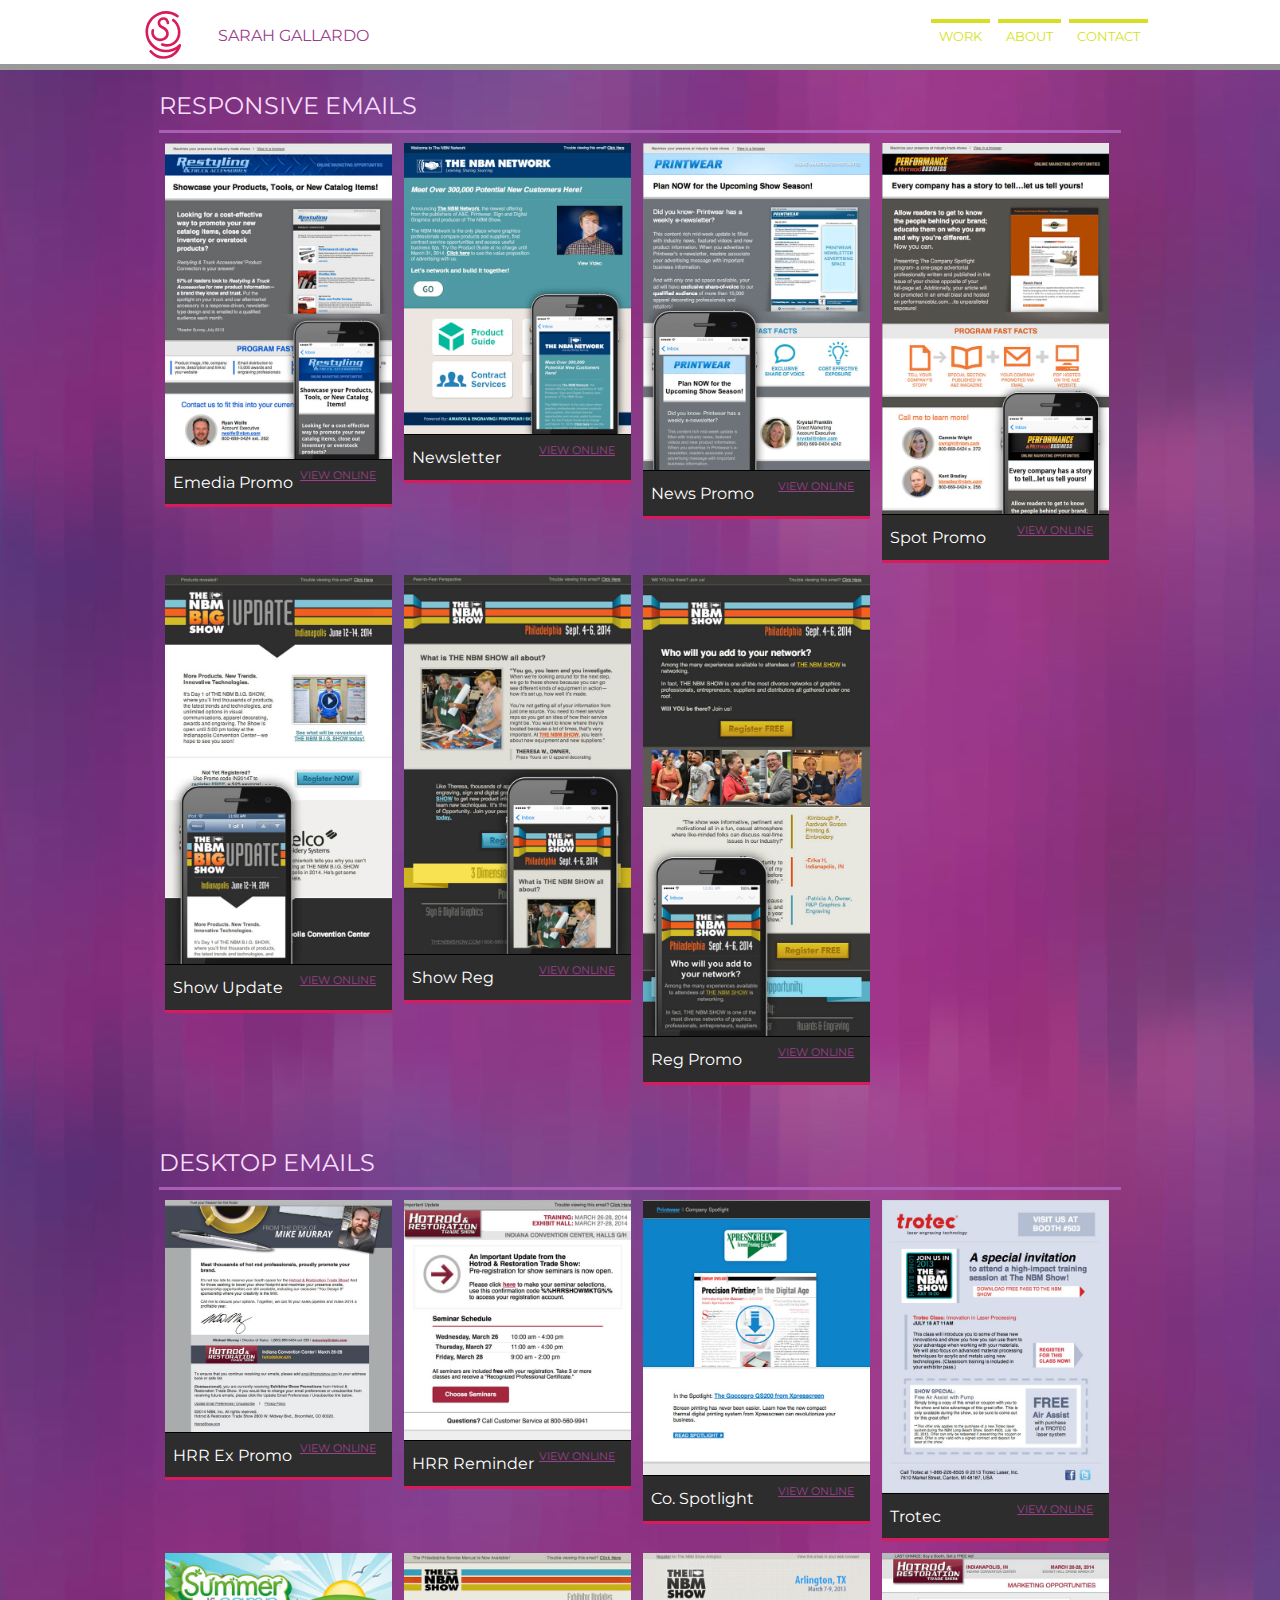
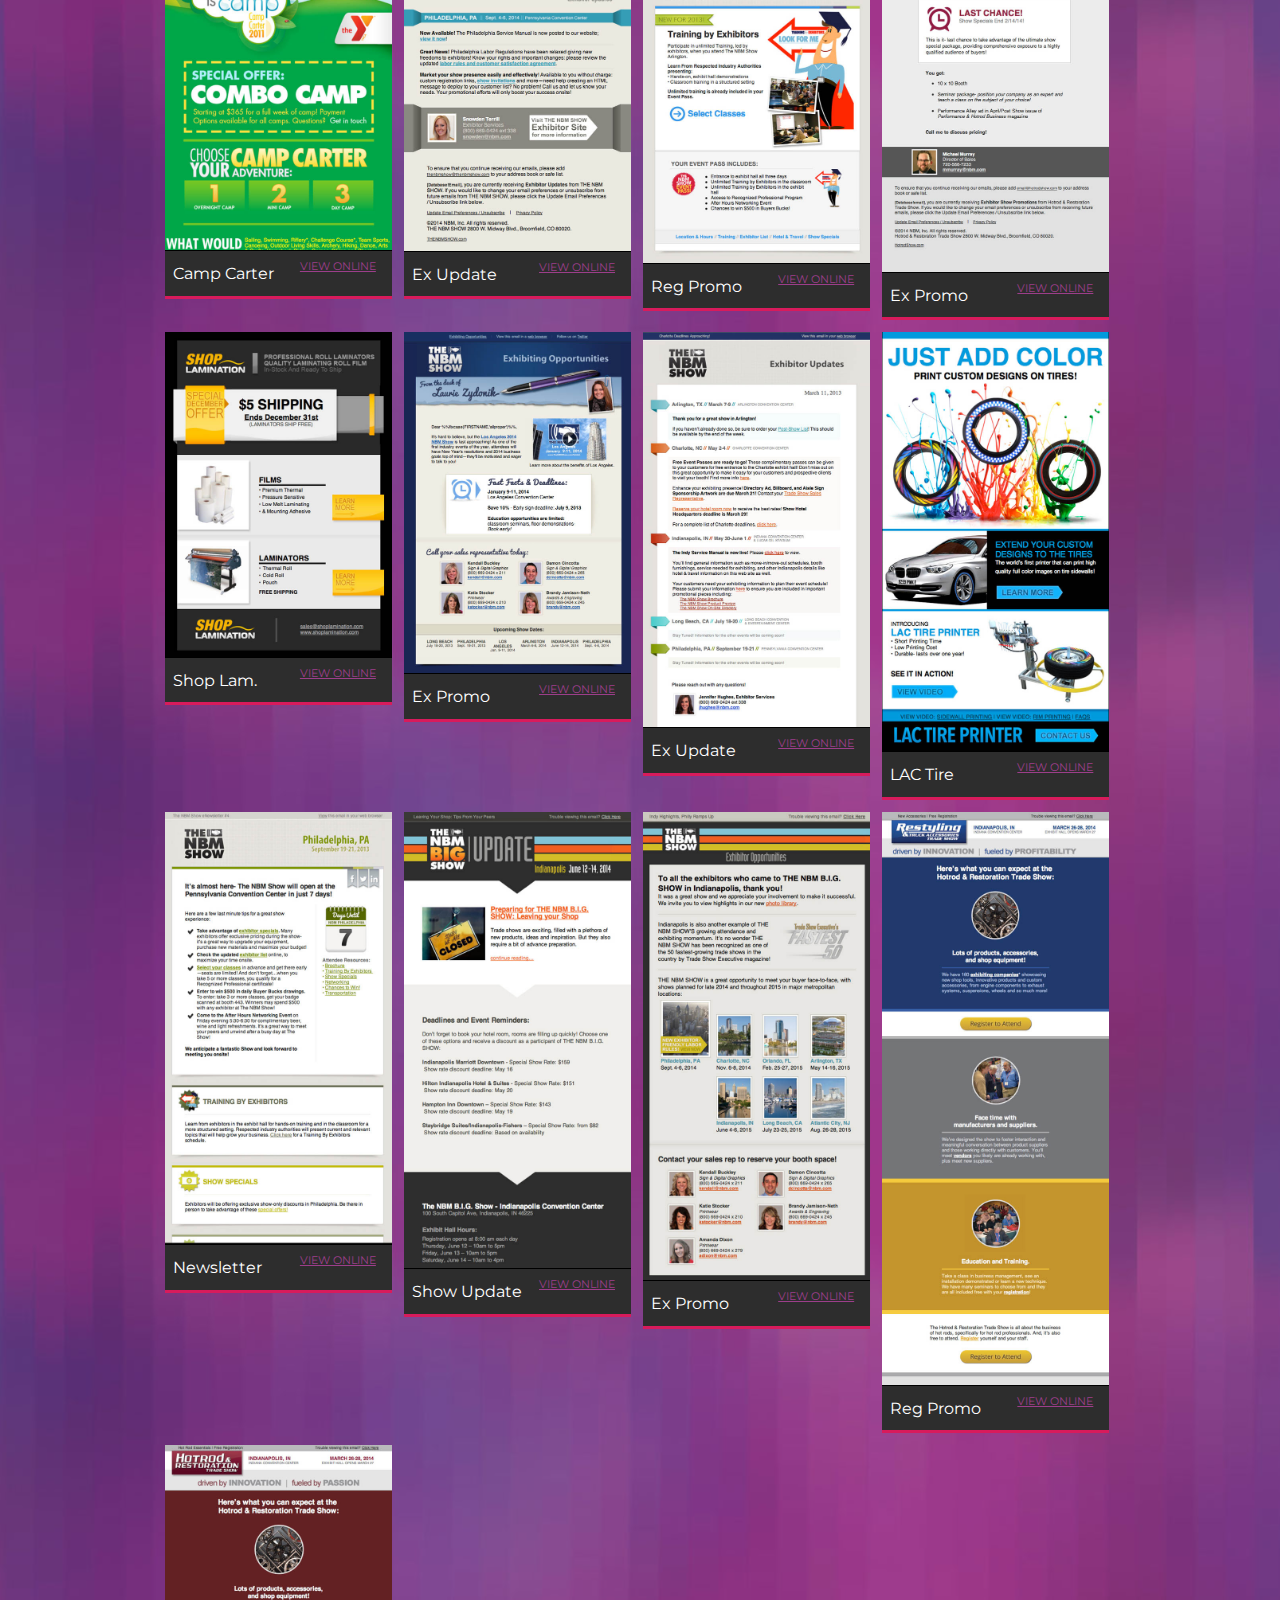
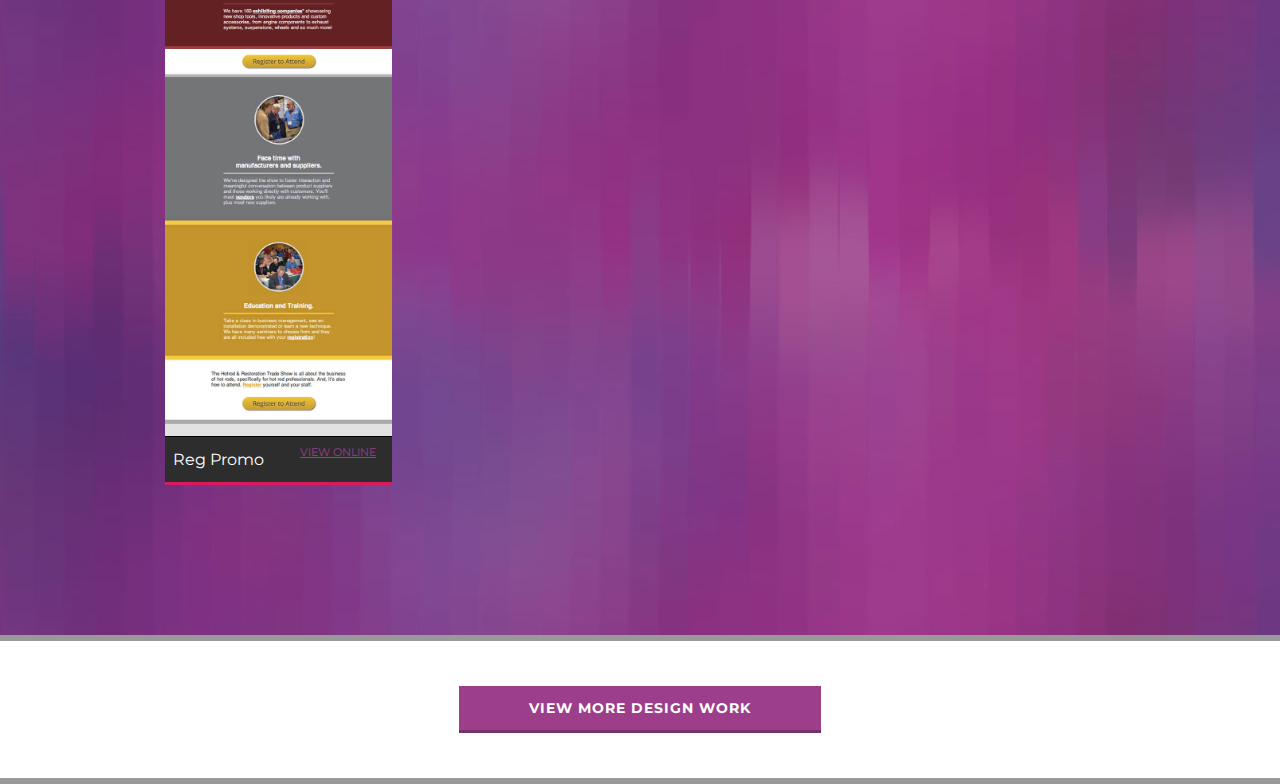
<file: work.html>
<!doctype html>
<html>
	<head>
		<title>Sarah Jo</title>
		
		<link rel="stylesheet" type="text/css" href="css/reset.css">  <!--do reset first-->
		<link rel="stylesheet" type="text/css" href="css/global.css">
		<meta name="viewport" content="width=device-width, 
user-scalable=true;">

<style>
* {
	-moz-box-sizing: border-box; 
	-webkit-box-sizing: border-box; 
	box-sizing: border-box; 
}
</style>





	</head>
	<body>

		<header id="masthead">
			<nav>
			<div class="container">
				<a href="index.html"><div id="brand">&nbsp;</div></a>
				<a href="index.html"><h1>Sarah Gallardo</h1></a>
				<ul>
					<li><a href="work.html">work</a></li>
					<li><a href="about.html">about</a></li>
					<li><a href="contact.html">contact</a></li>
				</ul>
			</div>
			</nav>
		</header>

	<section class="pizza">

	<div class="container">
		<h2>Responsive Emails</h2>

  		<ul class="g">


			<li><a href="http://e.nbm.com/re/adv-promo/_template/2014_rta-template-resp-pc.htm" target="blank"><img src="images/work/faves/rta-emediapromo.jpg" alt="Product Name" /></a>
				<div class="titlearea"><span class="title">Emedia Promo</span>
					<div class="links">
						<a class="links-btn" href="http://e.nbm.com/re/adv-promo/_template/2014_rta-template-resp-pc.htm" target="blank">View Online</a><br /><br /></div>
				</div>	
                	
			</li>

			<li><a href="http://e.nbm.com/nbm-network/adv-promo/20140109_network-adv-1.html" target="blank"><img src="images/work/faves/thenetwork2.jpg" alt="Product Name" /></a>
				<div class="titlearea"><span class="title">Newsletter</span>
					<div class="links">
						<a class="links-btn" href="http://e.nbm.com/nbm-network/adv-promo/20140109_network-adv-1.html" target="blank">View Online</a><br /><br /></div>
				</div>	
			</li>


			<li><a href="http://e.nbm.com/pw/adv-promo/_template/2014_pw-template-resp.htm" target="blank"><img src="images/work/faves/pw-emediapromo.jpg" alt="Product Name" /></a>
				<div class="titlearea"><span class="title">News Promo</span>
					<div class="links">
						<a class="links-btn" href="http://e.nbm.com/pw/adv-promo/_template/2014_pw-template-resp.htm" target="blank">View Online</a><br /><br /></div>
				</div>	
			</li>

			<li><a href="http://e.nbm.com/pb/adv-promo/_template/2014_phb-template-resp-cs2.htm" target="blank"><img src="images/work/faves/pb-emediapromo.jpg" alt="Product Name" /></a>
				<div class="titlearea"><span class="title">Spot Promo</span>
					<div class="links">
						<a class="links-btn" href="http://e.nbm.com/pb/adv-promo/_template/2014_phb-template-resp-cs2.htm" target="blank">View Online</a><br /><br /></div>
				</div>	
			</li>

			<li><a href="http://e.nbm.com/nbm-show/attendee-show-daily/20140612_showdaily-tam.html" target="blank"><img src="images/work/faves/nbmshow-update.jpg" alt="Product Name" /></a>
				<div class="titlearea"><span class="title">Show Update</span>
					<div class="links">
						<a class="links-btn" href="http://e.nbm.com/nbm-show/attendee-show-daily/20140612_showdaily-tam.html" target="blank">View Online</a><br /><br /></div> 
				</div>	
			</li>

			<li><a href="http://e.nbm.com/nbm-show/attendee-reg-promo/20140609_PA-regpromo-2.html" target="blank"><img src="images/work/faves/nbmshow-regpromo2.jpg" alt="Product Name" /></a>
				<div class="titlearea"><span class="title">Show Reg</span>
					<div class="links">
						<a class="links-btn" href="http://e.nbm.com/nbm-show/attendee-reg-promo/20140609_PA-regpromo-2.html" target="blank">View Online</a><br /><br /></div>
				</div>	
			</li>



			<li><a href="http://e.nbm.com/nbm-show/attendee-reg-promo/20140616_PA-regpromo-4.html" target="blank"><img src="images/work/faves/nbmshow-regpromo1.jpg" alt="Product Name" /></a>
				<div class="titlearea"><span class="title">Reg Promo</span>
					<div class="links">
						<a class="links-btn" href="http://e.nbm.com/nbm-show/attendee-reg-promo/20140616_PA-regpromo-4.html" target="blank">View Online</a><br /><br /></div>
				</div>	
			</li>

		</ul>

		<h2>Desktop Emails</h2>

		<ul class="g">

  			<li><a href="http://e.nbm.com/hrr-sh/exhibitor-promo/20140123_hrr_expromo.htm" target="blank"><img src="images/work/faves/rtashow-expromo.jpg" alt="Product Name" /></a>
				<div class="titlearea"><span class="title">HRR Ex Promo</span>
					<div class="links">
						<a class="links-btn" href="http://e.nbm.com/hrr-sh/exhibitor-promo/20140123_hrr_expromo.htm" target="blank">View Online</a><br /><br /></div>
				</div>	
			</li>

			<li><a href="http://e.nbm.com/hrr-sh/attendee-news/20140224-prereg.html" target="blank"><img src="images/work/faves/hrr-regpromo.jpg" alt="Product Name" /></a>
				<div class="titlearea"><span class="title">HRR Reminder</span>
					<div class="links">
						<a class="links-btn" href="http://e.nbm.com/hrr-sh/attendee-news/20140224-prereg.html" target="blank">View Online</a><br /><br /></div>
				</div>	
			</li>

			<li><a href="http://e.nbm.com/pw/supplier-spotlight/20140504_pw-cs-xpresscreen.html" target="blank"><img src="images/work/faves/company-spotlight.jpg" alt="Product Name" /></a>
				<div class="titlearea"><span class="title">Co. Spotlight</span>
					<div class="links">
						<a class="links-btn" href="http://e.nbm.com/pw/supplier-spotlight/20140504_pw-cs-xpresscreen.html" target="blank">View Online</a><br /><br /></div>
				</div>	
			</li>


			<li><a href="http://e.nbm.com/nbm-show/edirect/trotec/20130711_nbmshow-edirect-trotec.html" target="blank"><img src="images/work/faves/trotec.jpg" alt="Product Name" /></a>
				<div class="titlearea"><span class="title">Trotec</span>
					<div class="links">
						<a class="links-btn" href="http://e.nbm.com/nbm-show/edirect/trotec/20130711_nbmshow-edirect-trotec.html" target="blank">View Online</a><br /><br /></div>
				</div>	
			</li>

			<li><a href="http://sarahgallardo.com/campemail/campemail.html" target="blank"><img src="images/work/faves/ymca.jpg" alt="Product Name" /></a>
				<div class="titlearea"><span class="title">Camp Carter</span>
					<div class="links">
						<a class="links-btn" href="http://sarahgallardo.com/campemail/campemail.html" target="blank">View Online</a><br /><br /></div>
				</div>	

			</li>

			<li><a href="http://e.nbm.com/nbm-show/exhibitor-update/20140707_exup.html" target="blank"><img src="images/work/faves/exhibitor-update-new.jpg" alt="Product Name" /></a>
				<div class="titlearea"><span class="title">Ex Update</span>
					<div class="links">
						<a class="links-btn" href="http://e.nbm.com/nbm-show/exhibitor-update/20140707_exup.html" target="blank">View Online</a><br /><br /></div>
				</div>	
			</li>

			<li><a href="http://e.nbm.com/nbm-show/attendee-edu-promo/20130130_tx_edu_email.html" target="blank"><img src="images/work/faves/nbmshow-regpromo-old2.jpg" alt="Product Name" /></a>
				<div class="titlearea"><span class="title">Reg Promo</span>
					<div class="links">
						<a class="links-btn" href="http://e.nbm.com/nbm-show/attendee-edu-promo/20130130_tx_edu_email.html" target="blank">View Online</a><br /><br /></div>
				</div>	
			</li>

			<!-- This is the end of testing -->

			<li><a href="http://e.nbm.com/hrr-sh/exhibitor-promo/20140207_hrr_expromo.htm" target="blank"><img src="images/work/faves/hrrshow-expromo.jpg" alt="Product Name" /></a>
				<div class="titlearea"><span class="title">Ex Promo</span>
					<div class="links">
						<a class="links-btn" href="http://e.nbm.com/hrr-sh/exhibitor-promo/20140207_hrr_expromo.htm" target="blank">View Online</a><br /><br /></div>
				</div>	
			</li>

			<li><a href="http://e.nbm.com/sdg/edirect/royalsov/20121205-sdg-royalsov.html" target="blank"><img src="images/work/faves/shop-lam.jpg" alt="Product Name" /></a>
				<div class="titlearea"><span class="title">Shop Lam.</span>
					<div class="links">
						<a class="links-btn" href="http://e.nbm.com/sdg/edirect/royalsov/20121205-sdg-royalsov.html" target="blank">View Online</a><br /><br /></div>
				</div>	
			</li>

			
			<li><a href="http://e.nbm.com/nbm-show/exhibitor-promo/20130613-expromo-deskof.html" target="blank"><img src="images/work/faves/exhib-opps.jpg" alt="Product Name" /></a>
				<div class="titlearea"><span class="title">Ex Promo</span>
					<div class="links">
						<a class="links-btn" href="http://e.nbm.com/nbm-show/exhibitor-promo/20130613-expromo-deskof.html" target="blank">View Online</a><br /><br/>
						</div>
				</div>	
			</li>

			<li><a href="http://e.nbm.com/nbm-show/exhibitor-update/20130311_exup.html" target="blank"><img src="images/work/faves/exhibitor-update.jpg" alt="Product Name" /></a>
				<div class="titlearea"><span class="title">Ex Update</span>
					<div class="links">
						<a class="links-btn" href="http://e.nbm.com/nbm-show/exhibitor-update/20130311_exup.html" target="blank">View Online</a><br/><br /></div>
				</div>	
			</li>

			<li><a href="http://e.nbm.com/re/edirect/lac/20130624-lac-re.html" target="blank"><img src="images/work/faves/lac.jpg" alt="Product Name" /></a>	
				<div class="titlearea"><span class="title">LAC Tire</span>
					<div class="links">
						<a class="links-btn" href="http://e.nbm.com/re/edirect/lac/20130624-lac-re.html" target="blank">View Online</a><br /><br />
						</div>
				</div>	
			</li>

			<li><a href="http://e.nbm.com/nbm-show/attendee-enews/201308_pa_enewsletter_4.html" target="blank"><img src="images/work/faves/nbmshow-regpromo-old.jpg" alt="Product Name" /></a>
				<div class="titlearea"><span class="title">Newsletter</span>
					<div class="links">
						<a class="links-btn" href="http://e.nbm.com/nbm-show/attendee-enews/201308_pa_enewsletter_4.html" target="blank">View Online</a><br /><br /></div>
				</div>	
			</li>

			<li><a href="http://e.nbm.com/nbm-show/attendee-enews/20140512_bigshow-att-news-redo.htm" target="blank"><img src="images/work/faves/nbmshow-update2.jpg" alt="Product Name" /></a>
				<div class="titlearea"><span class="title">Show Update</span>
					<div class="links">
						<a class="links-btn" href="http://e.nbm.com/nbm-show/attendee-enews/20140512_bigshow-att-news-redo.htm" target="blank">View Online</a><br /><br /></div>
				</div>	
			</li>

			<li><a href="http://e.nbm.com/nbm-show/exhibitor-promo/20140702-expromo-blank.html" target="blank"><img src="images/work/faves/exhib-opps2.jpg" alt="Product Name" /></a>
				<div class="titlearea"><span class="title">Ex Promo</span>
					<div class="links">
						<a class="links-btn" href="http://e.nbm.com/nbm-show/exhibitor-promo/20140702-expromo-blank.html" target="blank">View Online</a><br /><br /></div>
				</div>	
			</li>

			<li><a href="http://e.nbm.com/rta-sh/attendee-reg-promo/20140128_rta_regpromo-9.htm" target="blank"><img src="images/work/faves/rta-showregpromo.jpg" alt="Product Name" /></a>
				<div class="titlearea"><span class="title">Reg Promo</span>
					<div class="links">
						<a class="links-btn" href="http://e.nbm.com/rta-sh/attendee-reg-promo/20140128_rta_regpromo-9.htm" target="blank">View Online</a><br /><br /></div>
				</div>	
			</li>

			<li><a href="http://e.nbm.com/hrr-sh/attendee-reg-promo/20140128_hrr_regpromo-9.htm" target="blank"><img src="images/work/faves/hrr-regpromo2.jpg" alt="Product Name" /></a>
				<div class="titlearea"><span class="title">Reg Promo</span>
					<div class="links">
						<a class="links-btn" href="http://e.nbm.com/hrr-sh/attendee-reg-promo/20140128_hrr_regpromo-9.htm" target="blank">View Online</a><br /><br />
					</div>
				</div>	
			</li>

			

		</ul>

	</div>
</section>

<section id="more">
	<div class="container">

<div class="">
	<a class="btn" href="work-other.html">View More Design Work</a>
	</div>

</div>
</section>


	</body>
</html>
</file>
<file: css/global.css>
@import url(http://fonts.googleapis.com/css?family=Lobster|Montserrat:400,700&subset=latin,latin-ext);


@font-face {
	font-family: 'icomoon';
	src:url('../fonts/icomoon/icomoon.eot');
	src:url('../fonts/icomoon/icomoon.eot?#iefix') format('embedded-opentype'),
		url('../fonts/icomoon/icomoon.woff') format('woff'),
		url('../fonts/icomoon/icomoon.ttf') format('truetype'),
		url('../fonts/icomoon/icomoon.svg#icomoon') format('svg');
	font-weight: normal;
	font-style: normal;
}

body {
	background: #ffffff; 
	font-family: 'Montserrat', sans-serif; 
	padding-top:70px;
} 

p {
	padding:6px;
	line-height:1.6em;
	color:#2d2d2d;
}


nav {
	position:fixed;
	top:0;
	left:0;
	background-color: #ffffff;
	border-bottom:6px solid #999999;
	height:70px;
	width:100%;
	z-index:100;
}

nav ul{
	float:right;
	width:auto;
	margin-top:15px;
}

nav li {
	width:auto;
	float:left;
}

nav li a {
	border-top:solid 4px #d6df23;
	font-size:0.8em;
	padding:8px;
	margin:4px;
	display: block;
	text-decoration: none;
	text-transform:uppercase;
	color:#d6df23;
	-webkit-transition: all .4s ease-in;
-moz-transition: all .4s ease-in;
-ms-transition: all .4s ease-in;
-o-transition: all .4s ease-in;
transition: all .4s ease-in;


}

nav li a:hover {
	border-top:solid 4px #aeb450;
	color:#aeb450;
	background-color: rgba(106, 106, 124, 0.05);

}

#brand {
	background: url('../images/sg-logo-pink.svg') no-repeat top left;
	height:60px;
	width:60px;
	float: left;
	margin: 10px;
	background-size:50px 50px;
}

#masthead h1 {
	font-size:16px;
	text-transform:uppercase;
	font-family:;
	float: left;
	margin: 10px;
	padding-top:18px;
	color:#9c3e8a;
}

/*iphone*/
@media screen and (max-width: 480px) {
	#masthead h1 {
	display:none;
	}
	}

#main-content {
	padding:25px 0;
	overflow:hidden;
	border-bottom:6px solid #999999;
	position: relative;
}

#hero {
	background: url('../images/resp.svg') no-repeat bottom center;
	background-color:#d3d3d3;
	color: #fafafa;
	text-align: center;
	height:350px;
	padding: 0px 0px 0px 0px;
	background-size: auto 100%;
	border-bottom:6px solid #999999;
	position: relative;
}


#hero p {
	padding:6px;
	color:#727272;
}

#hero .text {
	width:380px;
	position: relative;
	text-align: right;
	margin:0 auto;
	padding-left:620px;
	padding-top:80px;
}

#hero h2 {
	font-size:3.4em;
	color:#9c3e8a;
	font-weight: bold;
}


/*ipad*/
@media screen and (max-width: 1024px) {

	#hero {
	background: url('../images/resp.svg') no-repeat bottom left;
	background-color:#d3d3d3;
	color: #fafafa;
	text-align: center;
	height:550px;
	padding: 0px 0px;
	background-size: 120%;
}
#hero .text {
	width:60%;
	text-align: center;
	margin:0 auto;
	padding-left:0px;
	padding-top:20px;
}
#hero h2 {
	font-size:3em;
	color:#9c3e8a;
}
}


/*iphone*/
@media screen and (max-width: 480px) {
	
#hero {
	background: url('../images/resp.svg') no-repeat bottom;
	background-color:#d3d3d3;
	color: #fafafa;
	text-align: center;
	height:320px;
	padding: 0px 0px 0px 0px;
	background-size: 120%;
}
	
#hero .text {
	width:80%;
	position: relative;
	text-align: right;
	margin:0 auto;
	padding: 20px 0px 0px 0px;
}
	
#hero h2 {
	font-size:2em;
	color:#9c3e8a;
}
	
}




#phone {
	background: url('../images/purple-bg2.jpg') bottom center;
	position: relative;
	background-color:#54194a;
	color: #fafafa;
	text-align: center;
	height:420px;
	padding-left:80px;
	background-size: auto 100%;
	box-shadow:inset 0px 0px 20px #54194a;
	border-bottom:6px solid #d3d3d3;

}

/*#phone .img {
	background: url(../images/line-chart.png) no-repeat center;
	width:578px;
	height:420px;
	background-size:478px 315px;
	float:right;
	vertical-align: bottom;
}*/

#phone .img {
	width:478px;
	height:315px;
	float:right;
	margin-top:36px;
}

#phone .text {
	width:380px;
	position: relative;
	text-align: left;
	margin:0 auto;
	padding-right:540px;
	padding-top:110px;
}

#phone h2 {
	font-size:2.0em;
	color:#ffffff;
	text-shadow: 2px 2px 10px #54194a;
	line-height:1.3em;
}

#phone p {
	padding:6px;
	line-height:1.6em;
	color:#ffffff;
}

/*ipad*/
@media screen and (max-width: 1024px) {
#phone {
	background: url('../images/purple-bg2.jpg') bottom center;
	background-color:#54194a;
	color: #fafafa;
	text-align: center;
	height:360px;
	padding: 36px 0px 0px 0px;
	background-size: auto 100%;
	/*box-shadow:inset 0px 0px 20px #aeb44f;*/

}
#phone .text {
	width:300px;
	position: relative;
	text-align: left;
	float:left;
	padding: 30px 0px 0px 30px;
}

/*#phone .img {
	background: url(../images/line-chart.png) no-repeat center;
	width:40%;
	height:360px;
	background-size:400px 235px;
	float:right;
}*/

#phone .img {
	width:380px;
	height:260px;
	float:right;
	margin-top:24px;
	padding: 0px 0px 0px 0px;
}

#phone h2 {
	font-size:1.8em;
	color:#ffffff;
	text-shadow: 2px 2px 10px #54194a;
}
}


/*iphone*/
@media screen and (max-width: 480px) {

#phone {
	background: url('../images/purple-bg2.jpg') bottom center;
	background-color:#54194a;
	color: #fafafa;
	text-align: center;
	height:480px;
	padding: 0px 0px 0px 0px;
	background-size: auto 100%;
	/*box-shadow:inset 0px 0px 20px #aeb44f;*/

}
#phone .text {
	width:90%;
	position: relative;
	text-align: left;
	margin:0 auto;
	padding: 30px 0px 0px 0px;
	top:0px;
	float:none;
}

/*#phone .img {
	background: url('../images/line-chart.png') no-repeat bottom center;
	width:290px;
	height:380px;
	background-size:298px 215px;
	float:right;
	margin: 0 auto;
}*/

#phone .img {
	width:260px;
	height:200px;
	margin-top:0 auto;
	float:none;
	padding: 0px 0px 0px 0px;
}

#phone h2 {
	font-size:1.4em;
	color:#ffffff;
	text-shadow: 2px 2px 10px #54194a;
}
	
}


#signup {
	padding-top:60px;
	padding-bottom:60px;
	margin:0 auto;
	position: relative;
	text-align: center;
	width:100%;
	height:200px;
	border-bottom:6px solid #d3d3d3;
}

#signup .signup {
	float:right;
	position: relative;
	padding-right:60px;
}

#signup .text {
	height:auto;
	position: relative;
	text-align: left;
	width:320px;
	padding-top:30px;
	padding-left:12px;
	float:left;
}

#signup .question {
	font-size:190px;
	color:#dddddd;
	float:left;
	padding-left:120px;
}

#signup h3 {
	font-size:38px;
	color:#9e1e62;

}

#signup p {
	padding:6px;
	line-height:1.6em;
	color:#2d2d2d;
}


/*ipad*/
@media screen and (max-width: 1024px) {

#signup {
	padding:0px;
	position: relative;
	text-align: center;
	width:100%;
	height:260px;
	border-bottom:6px solid #d3d3d3;
}

#signup .signup {
	float:right;
	width:300px;
	position: relative;
	padding-top:18px;
	padding-right:0px;
	margin:0 auto;
}

#signup .text {
	height:auto;
	position: relative;
	text-align: left;
	width:300px;
	padding-top:60px;
	padding-left:12px;
	float:left;
}

#signup .question {
	font-size:176px;
	color:#dddddd;
	float:left;
	padding-top:36px;
	padding-left:18px;
}

#signup h3 {
	font-size:36px;
	color:#9e1e62;

}

#signup p {
	padding:6px;
	line-height:1.6em;
	color:#2d2d2d;
}

}	


/*iphone*/
@media screen and (max-width: 480px) {

#signup {
	padding: 0px 0px 0px 0px;
	position: relative;
	text-align: center;
	width:100%;
	height:480px;
	border-bottom:6px solid #d3d3d3;
}

#signup .signup {
	float:right;
	width:100%;
	position: relative;
	margin:0 auto;
	padding: 0px 0px 0px 0px;
}

#signup .text {
	height:auto;
	position: relative;
	text-align: left;
	padding: 0px 0px 0px 20px;
	float:left;
}

#signup .question {
	font-size:80px;
	color:#dddddd;
	float:left;
	padding: 20px 20px 20px 20px;
}

#signup h3 {
	font-size:26px;
	color:#9e1e62;

}

#signup p {
	padding:6px;
	line-height:1.6em;
	color:#2d2d2d;
}

}	


#signup input {
	margin:2px;
	padding:10px;
	text-transform:uppercase;
	color:#2d2d2d;
	border: solid 2px #D4D4D4;
	font-size:15px;
}

#signup .btn:before, .icon-heart:after, .icon-star:after, .icon-plus:after, .icon-file:before {
    font-family: "icomoon";
    font-style: normal;
    font-weight: normal;
    font-variant: normal;
    text-transform: none;
    line-height: 1;
    position: relative;
}


#signup .btn {
	border: none;
	font-family: inherit;
	font-size: inherit;
	color: inherit;
	background: none;
	cursor: pointer;
	padding: 25px 80px;
	display: inline-block;
	margin: 15px 30px;
	text-transform: uppercase;
	letter-spacing: 1px;
	font-weight: 700;
	outline: none;
	position: relative;
	-webkit-transition: all 0.3s;
	-moz-transition: all 0.3s;
	transition: all 0.3s;
}

#signup .btn:after {
	content: '';
	position: absolute;
	z-index: -1;
	-webkit-transition: all 0.3s;
	-moz-transition: all 0.3s;
	transition: all 0.3s;
}

#signup .icon-arrow-right:before {
	content: "\e00d";
}

#signup .icon-arrow-left:before {
	content: "\e003";
}


/* Button 3 */
#signup .btn-3 {
	background: #9c3e8a;
	color: #fff;
}

#signup .btn-3:hover {
	background: #781671;
}

#signup .btn-3:active {
	background: #9c3e8a;
	top: 2px;
}

#signup .btn-3:before {
	position: absolute;
	height: 100%;
	left: 0;
	top: 0;
	line-height: 3.0;
	font-size: 110%;
	width: 36px;
}

/* Button 3e */
#signup .btn-3e {
	padding: 15px 100px 15px 20px;
	overflow: hidden;
}

#signup .btn-3e:before {
	left: auto;
	right: 10px;
	z-index: 2;
}

#signup .btn-3e:after {
	width: 30%;
	height: 200%;
	background: rgba(255,255,255,0.1);
	z-index: 1;
	right: 0;
	top: 0;
	margin: -5px 0 0 -5px;
	-webkit-transform-origin: 0 0;
	-webkit-transform: rotate(-20deg);
	-moz-transform-origin: 0 0;
	-moz-transform: rotate(-20deg);
	-ms-transform-origin: 0 0;
	-ms-transform: rotate(-20deg);
	transform-origin: 0 0;
	transform: rotate(-20deg);
}

#signup .btn-3e:hover:after {
	width: 40%;
}


#signup .icon-arrow-right:before {
	content: "\e00d";
}

#signup .icon-arrow-left:before {
	content: "\e003";
}


#contact {
	height:240px;
	width:100%;
	margin: 0 auto;
	background-color:#eeeeee;
	position: relative;
	padding-top:12px;
}

#contact .text {
	width:400px;
	float:left;
	text-align: left;
	padding-top:48px;
	margin-left:40px;
}

#contact img {
	width: 120px;
	float:left;
	margin-left:280px;
	margin-top:32px;
    border-radius: 50%;
	border:solid 8px #ffffff;
	box-shadow:0px 2px 5px #43596E;
	transition: all .5s ease-in;
}

/*ipad*/
@media screen and (max-width: 1024px) {


#contact {
	height:260px;
	margin: 0 auto;
	width:100%;
}

#contact .text {
	width:40%;
	float:right;
	text-align: left;
	padding-top:48px;
	margin-right:120px;
}

#contact img {
	width: 120px;
	float:left;
	margin-left:36px;
    border-radius: 50%;
	border:solid 8px #ffffff;
	box-shadow:0px 2px 5px #43596E;
	margin-left:120px;
}


}

/*iphone*/
@media screen and (max-width: 480px) {


#contact {
	height:420px;
	margin: 0 auto;
}

#contact .text {
	width:70%;
	float:none;
	text-align: left;
	margin:0 auto;
}


#contact img {
	width: 120px;
	float:none;
    border-radius: 50%;
	border:solid 8px #ffffff;
	box-shadow:0px 2px 5px #43596E;
	margin: 0 auto;
	margin-top:40px;
}


}

#contact h4 {
	font-size:28px;
	color:#b9299d;
}




#contact img:hover {
	opacity:.4;
	transform:scale(.8) rotate(180deg);
}

#contact a {
	color:#a4c00c; 
}


#container {
	margin:0 auto;
}

.container {
	width:1024px;
	margin:0 auto;
	text-align: center;
}


.column {
	float:left;
	width: 28%;
	padding: 15px;
	text-align:center;
}

.column h4 {
	color:#7533B5;
	font-size: 20px;
	padding:12px;
}

.column p {
	padding:2px 0px 24px 0px;
	color:#2d2d2d;

}

.column img {
	width:80%;
	max-width:80%;
	border-radius:50%;
	border: 5px solid #7533B5;
	box-shadow:0px 2px 5px #adadbc;
}

.column .kids {
	background: url(../images/kids.jpg);
	background-size:180px 180px;
	width:180px;
	height:180px;
	border-radius:50%;
	border:5px solid #d91b5b;
	box-shadow: inset 0px 0px 15px #000000, 0px 2px 5px #adadbc;
	margin:0 auto;
}


.column .cat {
	background: url(../images/cat.jpg);
	background-size:180px 180px;
	width:180px;
	height:180px;
	border-radius:50%;
	border:5px solid #d91b5b;
	box-shadow: inset 0px 0px 15px #000000, 0px 2px 5px #adadbc;
	margin:0 auto;
}

.column .shoes {
	background: url(../images/shoes.jpg);
	background-size:180px 180px;
	width:180px;
	height:180px;
	border-radius:50%;
	border:5px solid #d91b5b;
	box-shadow: inset 0px 0px 15px #000000, 0px 2px 5px #adadbc;
	margin:0 auto;
}


.column .btn {
	padding:6px;
	border: solid 2px #CC33FF;
	color:#CC33FF;
	text-decoration:none;
	transition: all .4s ease-in;
}

.column .btn:hover {
	border: solid 2px #9900FF;
	color:#9900FF;
	background-color: #E0E0EB;
}

.gradient {
	background: -moz-linear-gradient(top,  rgba(0,0,0,0.65) 0%, rgba(0,0,0,0) 100%); /* FF3.6+ */
background: -webkit-gradient(linear, left top, left bottom, color-stop(0%,rgba(0,0,0,0.65)), color-stop(100%,rgba(0,0,0,0))); /* Chrome,Safari4+ */
background: -webkit-linear-gradient(top,  rgba(0,0,0,0.65) 0%,rgba(0,0,0,0) 100%); /* Chrome10+,Safari5.1+ */
background: -o-linear-gradient(top,  rgba(0,0,0,0.65) 0%,rgba(0,0,0,0) 100%); /* Opera 11.10+ */
background: -ms-linear-gradient(top,  rgba(0,0,0,0.65) 0%,rgba(0,0,0,0) 100%); /* IE10+ */
background: linear-gradient(to bottom,  rgba(0,0,0,0.65) 0%,rgba(0,0,0,0) 100%); /* W3C */
filter: progid:DXImageTransform.Microsoft.gradient( startColorstr='#a6000000', endColorstr='#00000000',GradientType=0 ); /* IE6-9 */

}

/*ipad*/
@media screen and (max-width: 1024px) {


.container {
	width:100%;
	margin:0 auto;
	text-align: center;
}
.column {
	text-align: center;
	margin:0 auto;
	width: 28;
	padding:12px;
}


}

/*iphone*/
@media screen and (max-width: 480px) {


.container {
	width:100%;
	margin:0 auto;
	text-align: center;
}
.column {
	float:none;
	text-align: center;
	margin:0 auto;
	width: 90%;
}


}


.pizza {

	
	background: url('../images/purple-bg2.jpg') center;
	  -webkit-box-sizing: content-box;
     -moz-box-sizing: content-box;
          box-sizing: content-box;
          padding-top:24px;
          padding-bottom:84px;
}
.pizza h2 {
	color:#f8dcfc;
	text-align: left;
	font-size:24px;
	text-transform: uppercase;
	padding-bottom:12px;
	margin-bottom:12px;
	border-bottom: solid 3px #a95db4;
	width:94%;
	margin:0 auto;
}

		.g {

  		padding-top: 0.25em;
			overflow: hidden;
			width:94%;
	margin:0 auto;
		padding-bottom:60px;
		}


		.g li {
			float: left;
			width: 100%;
			margin: 6px;
			background-color:#2d2d2d;
			color:#ffffff;
			border-bottom:solid 3px #d81b5c;
			-webkit-transition: all 0.3s;
	-moz-transition: all 0.3s;
	transition: all 0.3s;
		}

		.g li:hover {
			box-shadow: 0px 0px 10px #4c0a40;

		}

		/*.g li {
			float: left;
			width: 100%;
			margin: 6px;
			background-color:#e6e6e6;
			color:#2d2d2d;
			border-bottom:solid 3px #999999;
		}*/

		.g li a {
			color:#9c3e8a;
		}
		.g li a:hover {
			color:#d81b5c;
		}
		.titlearea {
			padding:8px 8px 0px 8px;
			border-top:solid 1px #000000;
			text-align: left;
			float:left;
			width:100%;
		}
		.title {
			padding-top:7px;
			display: inline-block;
		}
		.links {
			float:right;
			font-size:11px;
			text-transform: uppercase;
			padding-bottom:8px;
			padding-right:8px;
			text-align: right;
			line-height: 1.3em;
		}
		.g img {
			display: block;
		}
		.g li:nth-child(odd) {
			clear: left;
		}


/*iphone*/
@media screen and (max-width: 480px) {

.titlearea {
	text-align: center;
	padding-bottom:8px;
}

.links {
	float:none;
	width:70%;
	text-align: center;
	padding:8px;
	margin:0 auto;
}

a.links-btn {
	color:#ffffff !important;
	display:block;
	background-color:#9c3e8a;
	text-decoration: none;
	padding:8px;
	border-bottom: solid 3px #77306d;
}


}

		@media screen and (min-width: 40em) {
			.links a {
				color:#ffffff;
			}
			.g li {
		    	width: 48%; 
		  	}
		  	.g li:nth-child(2n+1) {
		  		clear: left;
		  	}
		  	.g li:nth-child(even) {
				clear: none;
			}
			
		}
		@media screen and (min-width: 55em) {
			.g li {
		    	width: 31%; 
		  	}
		  	.g li:nth-child(3n+1) {
		  		clear: left;
		  	}
		  	.g li:nth-child(2n+1) {
				clear: none;
			}
		}
		@media screen and (min-width: 72em) {
			.g li {
		    	width: 23.6%; 
		  	}
		  	.g li:nth-child(4n+1) {
		  		clear: left;
		  	}
		  	.g li:nth-child(3n+1) {
				clear: none;
			}
		}
		@media screen and (min-width: 90em) {
			.g li {
		    	width: 24%; 
		  	}
		  	.g li:nth-child(4n+1) {
		  		clear: left;
		  	}
		  	.g li:nth-child(3n+1) {
				clear: none;
			}
		}


#about {
background-color:#ffffff;
margin:0 auto;
width:auto;
height:480px;
border-bottom:6px solid #d3d3d3;
padding-top:60px;
}

#about h2 {
	font-size:36px;
	font-weight: bold;
	color:#9c3e8a;
	text-align: left;
	line-height:1.3em;
	padding-top:12px;
}

p.about {
	text-align: left;
	color:#2d2d2d;
	display:block;
}

#about .btn {
	border-bottom: solid 3px #77306d;
	border-top: none;
	border-left: none;
	border-right:none;
	color: #ffffff;
	font-size:14px;
	cursor: pointer;
	padding: 15px 70px;
	display: inline-block;
	margin: 15px 10px;
	text-transform: uppercase;
	text-decoration:none;
	letter-spacing: 1px;
	font-weight: 700;
	outline: none;
	position: relative;
	background-color:#9c3e8a;
	float:left;
	-webkit-transition: all .4s ease-in;
-moz-transition: all .4s ease-in;
-ms-transition: all .4s ease-in;
-o-transition: all .4s ease-in;
transition: all .4s ease-in;
}

#about .btn:hover {
	background-color:#77306d;
}

#about img {
	float: left;
	display:block;
	padding-right:80px;
	padding-left:40px;
}




/*ipad*/
@media screen and (max-width: 1024px) {

#about {
height:500px;
padding-top:20px;
}	

#about img {
	display:none;
}

#about h2 {
	font-size:28px;

}

}

/*iphone*/
@media screen and (max-width: 480px) {

#about {
height:680px;
padding-top:30px;
}

#about img {
	display:none;
}


}

.logos {
	background-color:#d3d3d3;
	border-bottom:solid 4px #999999;
}







		.b {

  		padding-top: 0.25em;
			overflow: hidden;
			width:94%;
	margin:0 auto;
		padding-bottom:60px;
		}


		.b li {
			float: left;
			width: 100%;
			margin: 6px;
			background-color:#2d2d2d;
			color:#ffffff;
			border-bottom:solid 3px #d81b5c;
			-webkit-transition: all 0.3s;
	-moz-transition: all 0.3s;
	transition: all 0.3s;
		}

		.b li:hover {
			box-shadow: 0px 0px 10px #4c0a40;

		}

		/*.g li {
			float: left;
			width: 100%;
			margin: 6px;
			background-color:#e6e6e6;
			color:#2d2d2d;
			border-bottom:solid 3px #999999;
		}*/

		.b li a {
			color:#9c3e8a;
		}
		.b li a:hover {
			color:#d81b5c;
		}
		.btitlearea {
			padding:8px 0px 8px 8px;
			border-top:solid 1px #000000;
			text-align: left;
			float:left;
			width:100%;
		}
		.btitle {
			padding:0px 0px 0px 0px;
			display: inline-block;
		}
		.blinks {
			float:right;
			font-size:11px;
			text-transform: uppercase;
			padding-top:2px;
			padding-bottom:2px;
			padding-right:8px;
			text-align: right;
		}
		.b img {
			display: block;
		}
		.b li:nth-child(odd) {
			clear: left;
		}


/*iphone*/
@media screen and (max-width: 480px) {

.btitlearea {
	text-align: center;
	padding-bottom:8px;
}

.blinks {
	float:none;
	width:70%;
	text-align: center;
	padding:8px;
	margin:0 auto;
}

a.blinks-btn {
	color:#ffffff !important;
	display:block;
	background-color:#9c3e8a;
	text-decoration: none;
	padding:8px;
	border-bottom: solid 3px #77306d;
}


}

		@media screen and (min-width: 40em) {
			.b li {
		    	width: 43%; 
		  	}
		  	.b li:nth-child(2n+1) {
		  		clear: left;
		  	}
		  	.b li:nth-child(even) {
				clear: none;
			}
		}
		@media screen and (min-width: 55em) {
			.b li {
		    	width: 38%; 
		  	}
		  	.b li:nth-child(2n+1) {
		  		clear: left;
		  	}
		  	.b li:nth-child(1n+1) {
				clear: none;
			}
		}
		@media screen and (min-width: 72em) {
			.b li {
		    	width: 32%; 
		  	}
		  	.b li:nth-child(3n+1) {
		  		clear: left;
		  	}
		  	.b li:nth-child(2n+1) {
				clear: none;
			}
		}
		@media screen and (min-width: 90em) {
			.b li {
		    	width: 32%; 
		  	}
		  	.b li:nth-child(3n+1) {
		  		clear: left;
		  	}
		  	.b li:nth-child(2n+1) {
				clear: none;
			}
		}

#more {

	border-top:6px solid #999999;
	border-bottom:6px solid #999999;
}


#more .btn {
	border-bottom: solid 3px #77306d;
	border-top: none;
	border-left: none;
	border-right:none;
	color: #ffffff;
	font-size:14px;
	cursor: pointer;
	padding: 15px 70px;
	display: inline-block;
	margin: 45px 10px;
	text-transform: uppercase;
	text-decoration:none;
	letter-spacing: 1px;
	font-weight: 700;
	outline: none;
	position: relative;
	background-color:#9c3e8a;
	float:none;
	-webkit-transition: all .4s ease-in;
-moz-transition: all .4s ease-in;
-ms-transition: all .4s ease-in;
-o-transition: all .4s ease-in;
transition: all .4s ease-in;
}

#more .btn:hover {
	background-color:#77306d;
}
</file>
